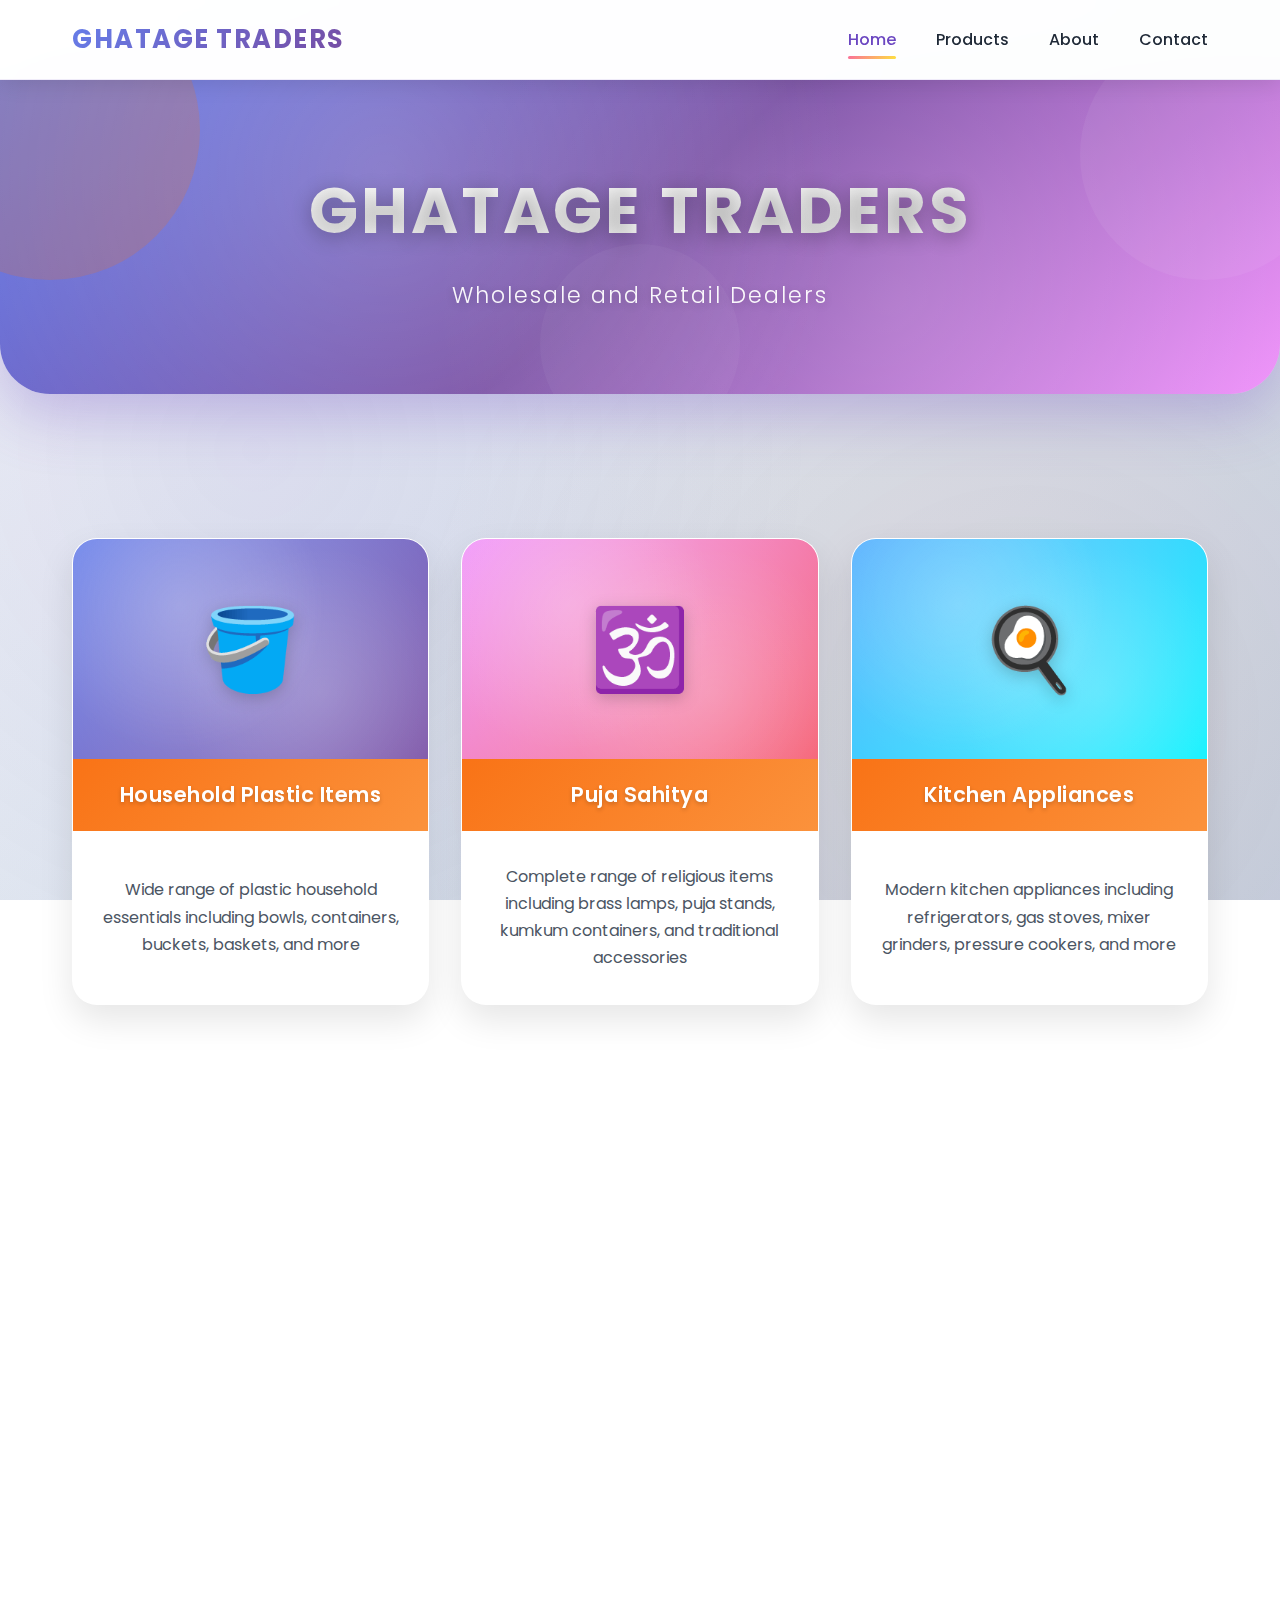
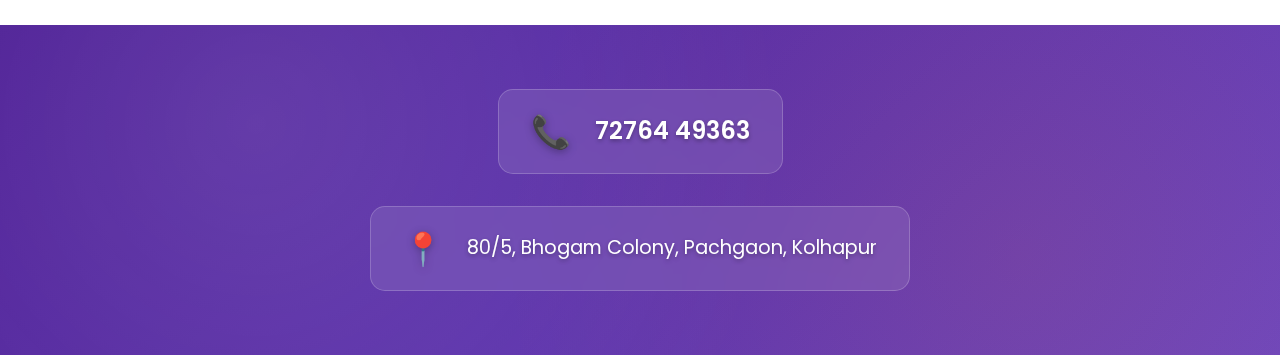
<file: index.html>
<!DOCTYPE html>
<html lang="en">
<head>
    <meta charset="UTF-8">
    <meta name="viewport" content="width=device-width, initial-scale=1.0">
    <title>Ghatage Traders - Wholesale and Retail Dealers</title>
    <link rel="stylesheet" href="styles.css">
    <link rel="preconnect" href="https://fonts.googleapis.com">
    <link rel="preconnect" href="https://fonts.gstatic.com" crossorigin>
    <link href="https://fonts.googleapis.com/css2?family=Poppins:wght@300;400;600;700&display=swap" rel="stylesheet">
</head>
<body>
    <!-- Navigation -->
    <nav class="navbar">
        <div class="nav-container">
            <a href="index.html" class="nav-logo">GHATAGE TRADERS</a>
            <ul class="nav-menu">
                <li><a href="index.html" class="nav-link active">Home</a></li>
                <li><a href="products.html" class="nav-link">Products</a></li>
                <li><a href="about.html" class="nav-link">About</a></li>
                <li><a href="contact.html" class="nav-link">Contact</a></li>
            </ul>
            <div class="hamburger">
                <span></span>
                <span></span>
                <span></span>
            </div>
        </div>
    </nav>

    <!-- Header Section -->
    <header class="header">
        <div class="header-content">
            <h1 class="business-name">GHATAGE TRADERS</h1>
            <p class="tagline">Wholesale and Retail Dealers</p>
        </div>
        <div class="decorative-shapes">
            <div class="shape shape-left"></div>
            <div class="shape shape-right"></div>
            <div class="shape shape-center"></div>
        </div>
    </header>

    <!-- Main Content -->
    <main class="main-content">
        <!-- Product Categories Section -->
        <section class="products-section">
            <div class="products-grid">
                <!-- Household Plastic Items -->
                <div class="product-card">
                    <div class="product-image">
                        <div class="product-icon plastic-icon">🪣</div>
                    </div>
                    <div class="product-label">
                        <h3>Household Plastic Items</h3>
                    </div>
                    <div class="product-description">
                        <p>Wide range of plastic household essentials including bowls, containers, buckets, baskets, and more</p>
                    </div>
                </div>

                <!-- Puja Sahitya -->
                <div class="product-card">
                    <div class="product-image">
                        <div class="product-icon puja-icon">🕉️</div>
                    </div>
                    <div class="product-label">
                        <h3>Puja Sahitya</h3>
                    </div>
                    <div class="product-description">
                        <p>Complete range of religious items including brass lamps, puja stands, kumkum containers, and traditional accessories</p>
                    </div>
                </div>

                <!-- Kitchen Appliances -->
                <div class="product-card">
                    <div class="product-image">
                        <div class="product-icon kitchen-icon">🍳</div>
                    </div>
                    <div class="product-label">
                        <h3>Kitchen Appliances</h3>
                    </div>
                    <div class="product-description">
                        <p>Modern kitchen appliances including refrigerators, gas stoves, mixer grinders, pressure cookers, and more</p>
                    </div>
                </div>

                <!-- Atta Chakki -->
                <div class="product-card">
                    <div class="product-image">
                        <div class="product-icon chakki-icon">🌾</div>
                    </div>
                    <div class="product-label">
                        <h3>Atta Chakki</h3>
                    </div>
                    <div class="product-description">
                        <p>Automatic flour mills for fresh, healthy atta grinding at home</p>
                    </div>
                </div>
            </div>
        </section>
    </main>

    <!-- Footer/Contact Section -->
    <footer class="footer">
        <div class="footer-content">
            <div class="contact-info">
                <div class="contact-item">
                    <span class="contact-icon">📞</span>
                    <a href="tel:7276449363" class="contact-link">72764 49363</a>
                </div>
                <div class="contact-item">
                    <span class="contact-icon">📍</span>
                    <address class="address">80/5, Bhogam Colony, Pachgaon, Kolhapur</address>
                </div>
            </div>
        </div>
    </footer>

    <script src="script.js"></script>
</body>
</html>
</file>
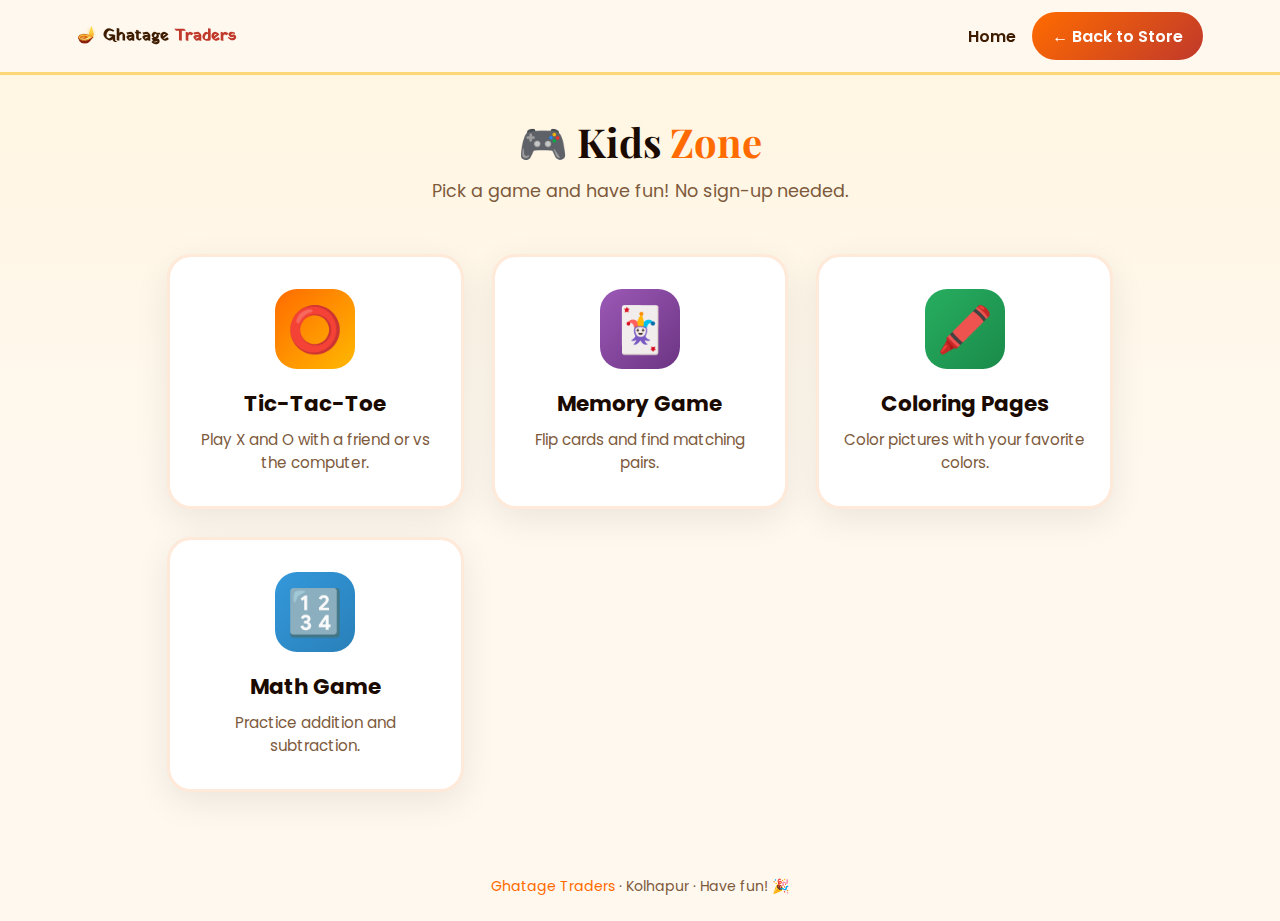
<file: kids-zone/index.html>
<!DOCTYPE html>
<html lang="en">
<head>
<meta charset="UTF-8">
<meta name="viewport" content="width=device-width, initial-scale=1.0">
<title>Kids Zone – Free Games for Kids | Ghatage Traders</title>
<meta name="description" content="Free fun games for kids: Tic-Tac-Toe, Memory Game, Coloring Pages, and Math Game. Play online, no sign-up needed.">
<link rel="preconnect" href="https://fonts.googleapis.com">
<link href="https://fonts.googleapis.com/css2?family=Yatra+One&family=Poppins:wght@400;600;700&family=Playfair+Display:wght@700&display=swap" rel="stylesheet">
<style>
  :root{--saffron:#FF6B00;--gold:#FFB800;--deep-red:#C0392B;--cream:#FFF8EE;--green:#27AE60;--dark:#1A0A00;--text:#3D1C00;}
  *{margin:0;padding:0;box-sizing:border-box;}
  html{scroll-behavior:smooth;}
  body{font-family:'Poppins',sans-serif;background:linear-gradient(180deg,#FFF5E0 0%,var(--cream) 50%);color:var(--text);min-height:100vh;}
  .kz-nav{background:rgba(255,248,238,0.98);backdrop-filter:blur(12px);border-bottom:3px solid rgba(255,184,0,0.5);padding:12px 6%;display:flex;align-items:center;justify-content:space-between;flex-wrap:wrap;gap:12px;}
  .kz-nav a{text-decoration:none;color:var(--text);font-weight:600;font-size:1rem;}
  .kz-logo{font-family:'Yatra One',cursive;font-size:1.5rem;color:var(--saffron);}
  .kz-logo strong{color:var(--deep-red);}
  .kz-back{display:inline-flex;align-items:center;gap:8px;padding:10px 20px;background:linear-gradient(135deg,var(--saffron),var(--deep-red));color:white!important;border-radius:28px;min-height:48px;font-size:1rem;}
  .kz-hero{text-align:center;padding:40px 6% 30px;}
  .kz-hero h1{font-family:'Playfair Display',serif;font-size:2.5rem;color:var(--dark);margin-bottom:10px;}
  .kz-hero h1 span{color:var(--saffron);}
  .kz-hero p{font-size:1.1rem;color:#7D5A3C;}
  .kz-grid{display:grid;grid-template-columns:repeat(auto-fit,minmax(260px,1fr));gap:28px;padding:20px 6% 60px;max-width:1100px;margin:0 auto;}
  .kz-card{background:white;border-radius:24px;padding:32px 24px;text-align:center;text-decoration:none;color:inherit;display:block;border:3px solid rgba(255,107,0,0.15);box-shadow:0 10px 35px rgba(0,0,0,0.08);transition:transform 0.3s,box-shadow 0.3s;min-height:220px;}
  .kz-card:hover{transform:translateY(-8px);box-shadow:0 18px 45px rgba(255,107,0,0.2);}
  .kz-card-icon{width:80px;height:80px;margin:0 auto 18px;border-radius:22px;display:flex;align-items:center;justify-content:center;font-size:2.8rem;}
  .kz-card:nth-child(1) .kz-card-icon{background:linear-gradient(135deg,#FF6B00,#FFB800);}
  .kz-card:nth-child(2) .kz-card-icon{background:linear-gradient(135deg,#9B59B6,#6C3483);}
  .kz-card:nth-child(3) .kz-card-icon{background:linear-gradient(135deg,#27AE60,#1A8A4A);}
  .kz-card:nth-child(4) .kz-card-icon{background:linear-gradient(135deg,#3498DB,#2980B9);}
  .kz-card h2{font-size:1.35rem;font-weight:700;color:var(--dark);margin-bottom:8px;}
  .kz-card p{font-size:0.95rem;color:#7D5A3C;}
  footer{text-align:center;padding:24px 6%;font-size:0.88rem;color:#7D5A3C;}
  footer a{color:var(--saffron);text-decoration:none;}
</style>
</head>
<body>
<nav class="kz-nav">
  <a class="kz-logo" href="index.html">🪔 Ghatage <strong>Traders</strong></a>
  <div style="display:flex;align-items:center;gap:16px;flex-wrap:wrap;">
    <a href="../index.html">Home</a>
    <a class="kz-back" href="../index.html">← Back to Store</a>
  </div>
</nav>

<div class="kz-hero">
  <h1>🎮 Kids <span>Zone</span></h1>
  <p>Pick a game and have fun! No sign-up needed.</p>
</div>

<div class="kz-grid">
  <a class="kz-card" href="tic-tac-toe.html">
    <div class="kz-card-icon">⭕</div>
    <h2>Tic-Tac-Toe</h2>
    <p>Play X and O with a friend or vs the computer.</p>
  </a>
  <a class="kz-card" href="memory-game.html">
    <div class="kz-card-icon">🃏</div>
    <h2>Memory Game</h2>
    <p>Flip cards and find matching pairs.</p>
  </a>
  <a class="kz-card" href="coloring-pages.html">
    <div class="kz-card-icon">🖍️</div>
    <h2>Coloring Pages</h2>
    <p>Color pictures with your favorite colors.</p>
  </a>
  <a class="kz-card" href="math-game.html">
    <div class="kz-card-icon">🔢</div>
    <h2>Math Game</h2>
    <p>Practice addition and subtraction.</p>
  </a>
</div>

<footer>
  <a href="../index.html">Ghatage Traders</a> · Kolhapur · Have fun! 🎉
</footer>
</body>
</html>
</file>
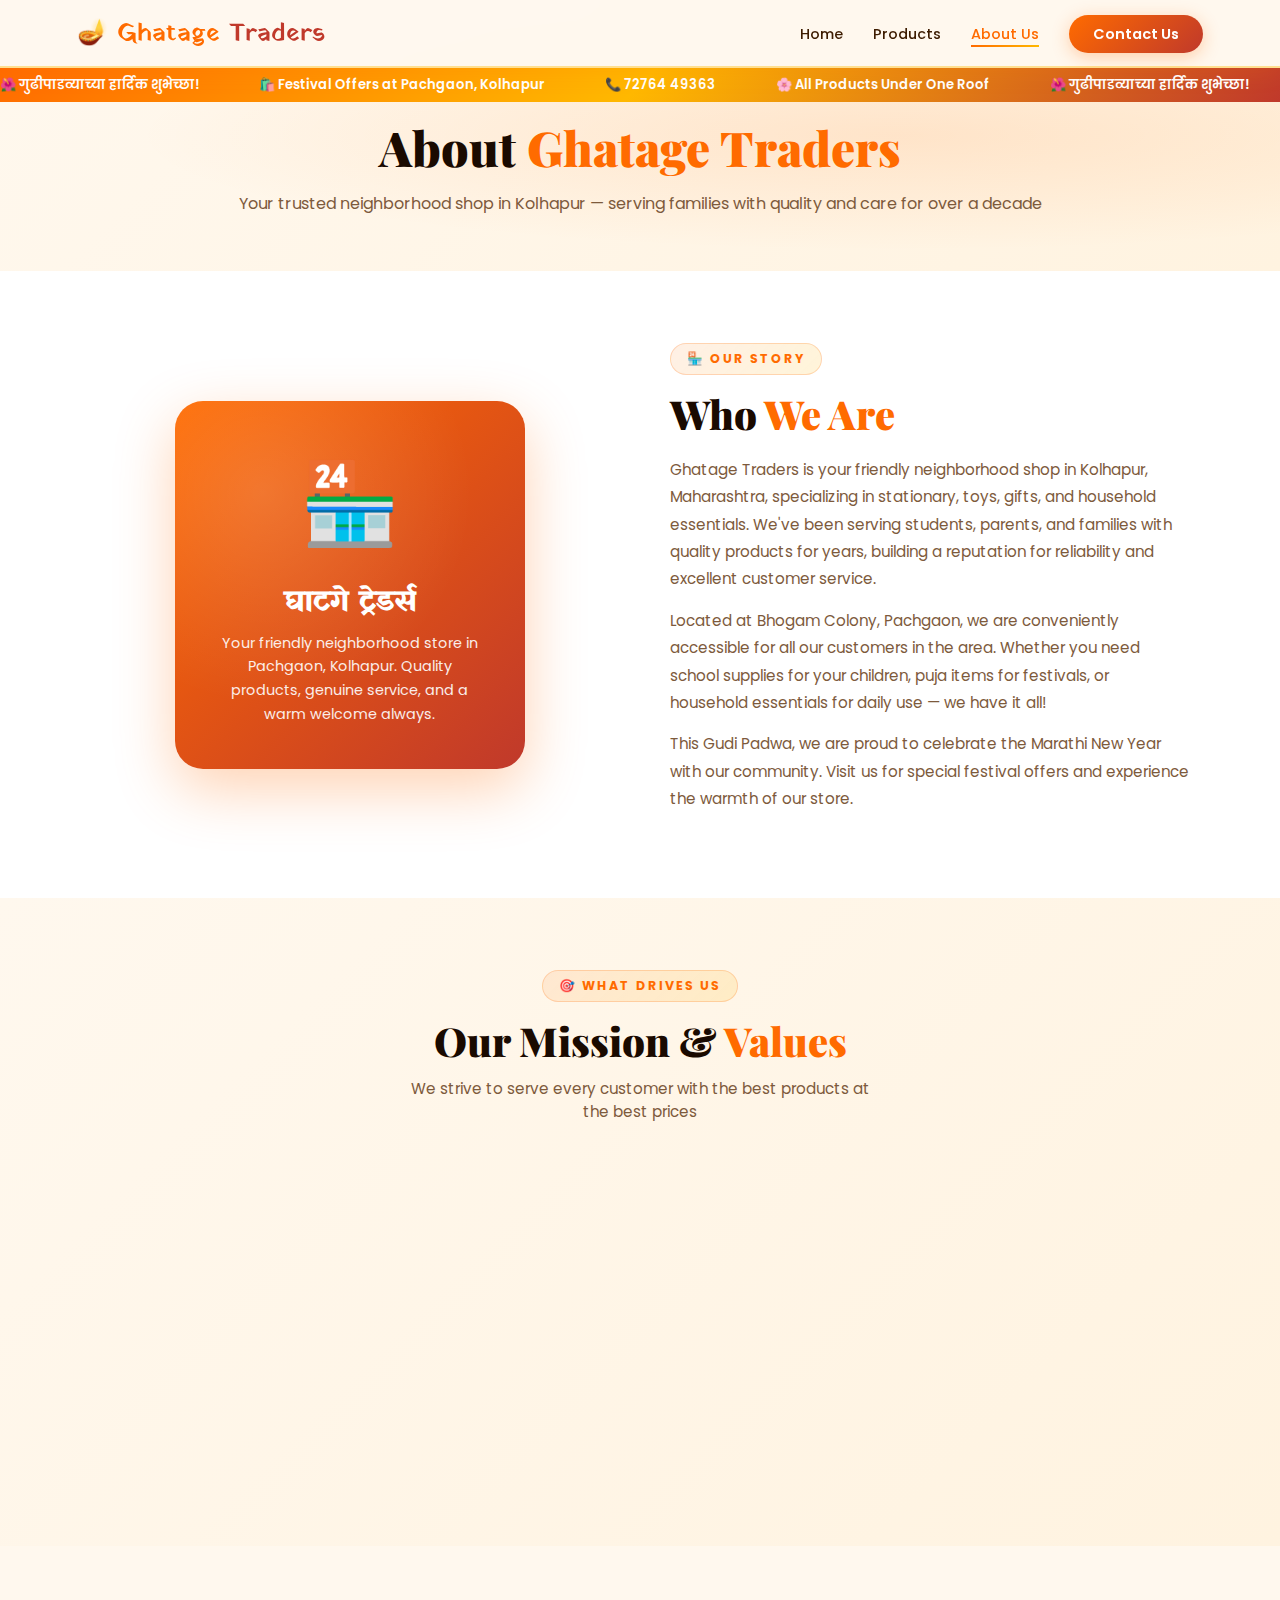
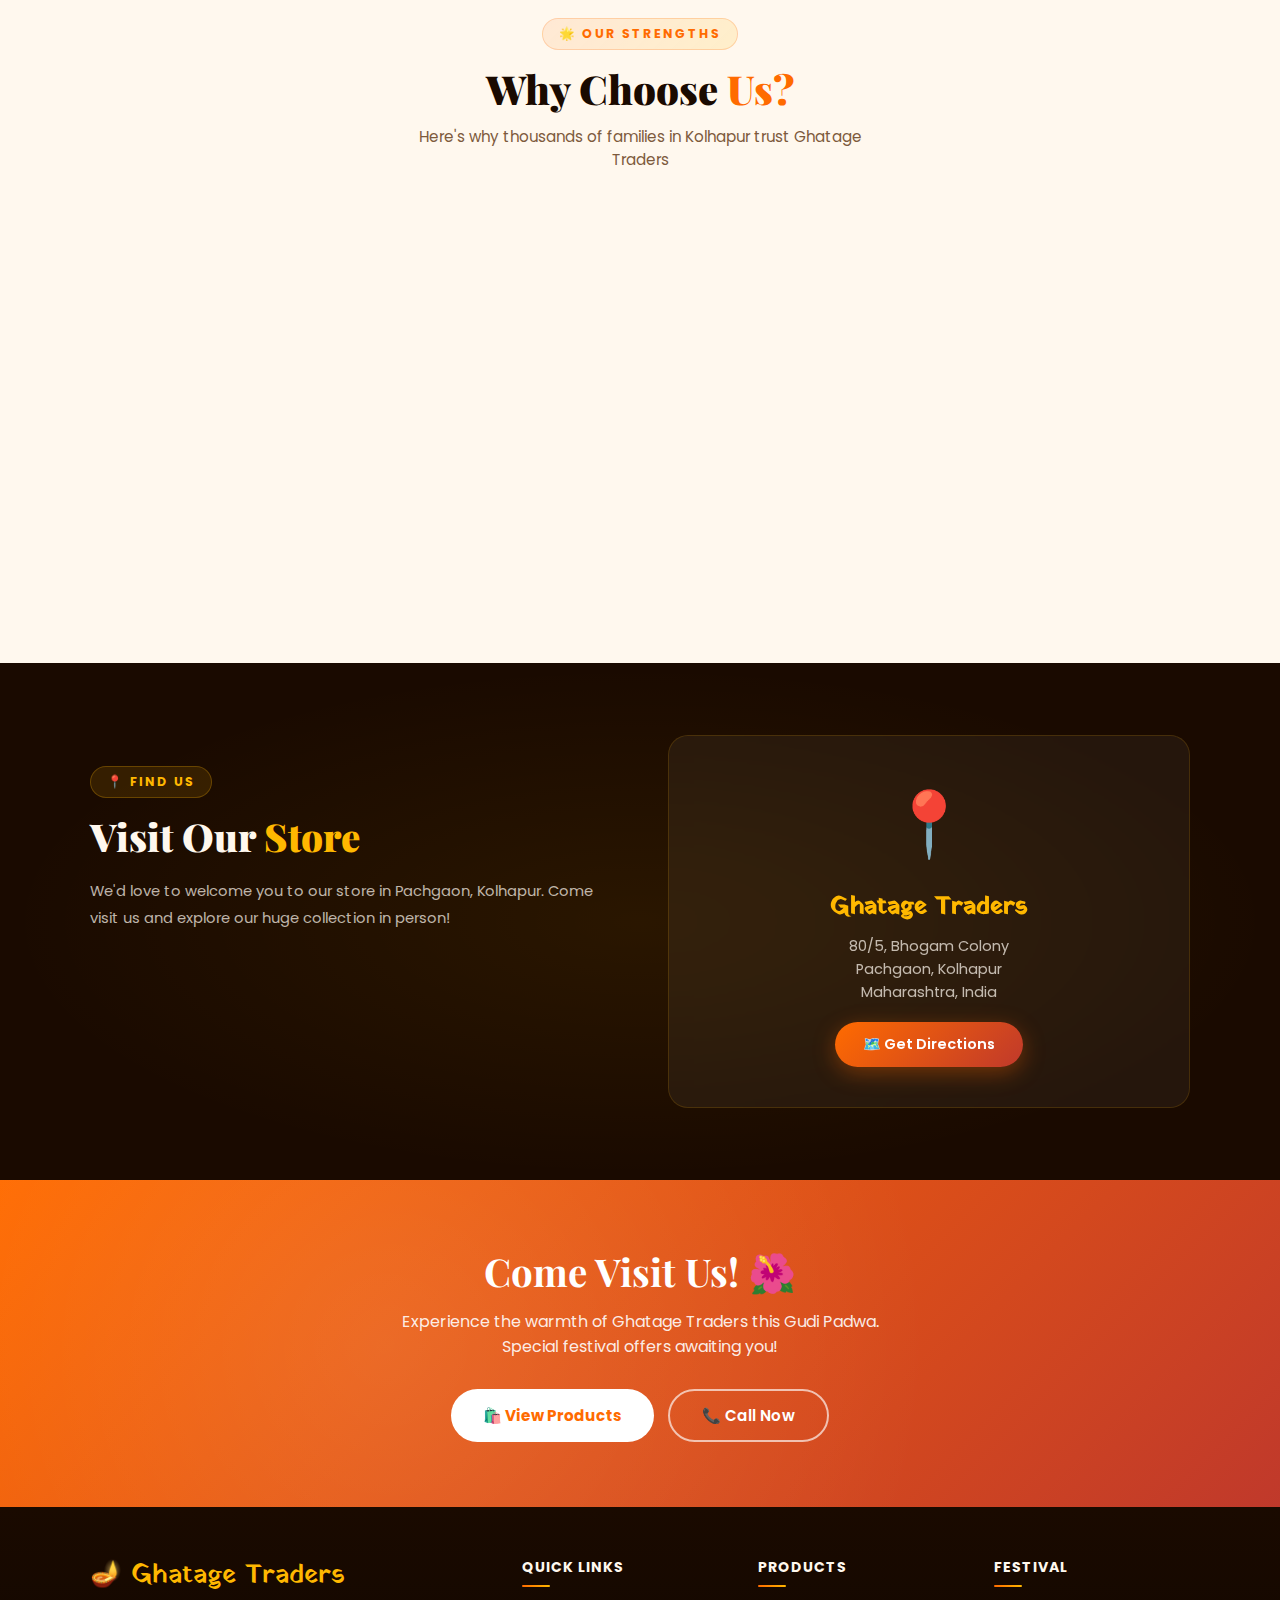
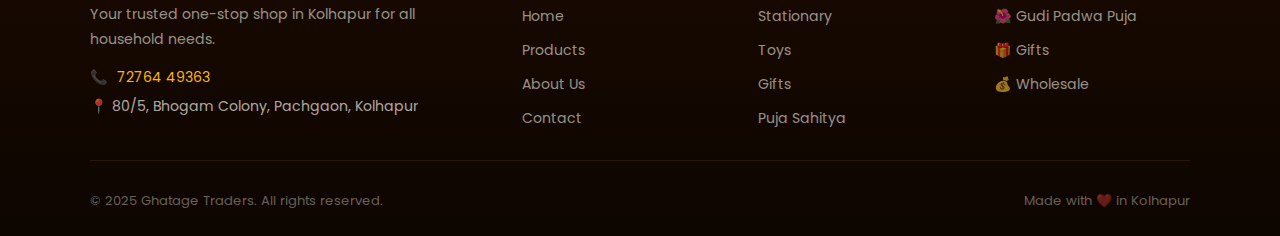
<file: about.html>
<!DOCTYPE html>
<html lang="en">
<head>
<meta charset="UTF-8">
<meta name="viewport" content="width=device-width, initial-scale=1.0">
<title>About Us – Ghatage Traders | Kolhapur</title>
<link rel="preconnect" href="https://fonts.googleapis.com">
<link href="https://fonts.googleapis.com/css2?family=Yatra+One&family=Poppins:wght@300;400;500;600;700&family=Playfair+Display:wght@700;900&display=swap" rel="stylesheet">
<style>
  :root{--saffron:#FF6B00;--gold:#FFB800;--deep-red:#C0392B;--cream:#FFF8EE;--green:#27AE60;--dark:#1A0A00;--text:#3D1C00;}
  *{margin:0;padding:0;box-sizing:border-box;} html{scroll-behavior:smooth;}
  body{font-family:'Poppins',sans-serif;background:var(--cream);color:var(--text);overflow-x:hidden;}
  nav{position:fixed;top:0;left:0;right:0;z-index:1000;background:rgba(255,248,238,0.96);backdrop-filter:blur(15px);border-bottom:2px solid rgba(255,184,0,0.4);padding:0 6%;display:flex;align-items:center;justify-content:space-between;height:68px;box-shadow:0 4px 25px rgba(255,107,0,0.12);}
  .nav-logo{font-family:'Yatra One',cursive;font-size:1.55rem;color:var(--saffron);text-decoration:none;display:flex;align-items:center;gap:9px;}
  .nav-logo strong{color:var(--deep-red);font-family:'Yatra One',cursive;font-weight:400;}
  .nav-links{display:flex;gap:30px;list-style:none;align-items:center;}
  .nav-links a{text-decoration:none;color:var(--text);font-weight:500;font-size:0.9rem;position:relative;padding-bottom:3px;transition:color 0.3s;}
  .nav-links a::after{content:'';position:absolute;bottom:0;left:0;right:0;height:2px;background:linear-gradient(90deg,var(--saffron),var(--gold));transform:scaleX(0);transform-origin:left;transition:transform 0.3s;}
  .nav-links a:hover,.nav-links a.active{color:var(--saffron);}
  .nav-links a:hover::after,.nav-links a.active::after{transform:scaleX(1);}
  .nav-cta{background:linear-gradient(135deg,var(--saffron),var(--deep-red))!important;color:white!important;padding:9px 24px!important;border-radius:28px;font-weight:600!important;box-shadow:0 4px 18px rgba(255,107,0,0.3);}
  .nav-cta::after{display:none!important;}
  .hamburger{display:none;flex-direction:column;gap:5px;cursor:pointer;padding:5px;}
  .hamburger span{width:24px;height:2px;background:var(--saffron);border-radius:2px;}
  @media(max-width:768px){.nav-links{display:none;position:fixed;top:68px;left:0;right:0;background:rgba(255,248,238,0.98);flex-direction:column;padding:25px;gap:20px;border-bottom:2px solid rgba(255,184,0,0.3);backdrop-filter:blur(15px);} .nav-links.open{display:flex;} .hamburger{display:flex;}}
  .festival-banner{position:fixed;top:68px;left:0;right:0;z-index:999;background:linear-gradient(135deg,var(--saffron),var(--gold) 50%,var(--deep-red));color:white;padding:7px 0;overflow:hidden;}
  .marquee-track{display:flex;gap:60px;white-space:nowrap;animation:scroll-marquee 22s linear infinite;}
  .marquee-track span{display:inline-flex;align-items:center;gap:10px;font-size:0.82rem;font-weight:600;}
  @keyframes scroll-marquee{0%{transform:translateX(0)}100%{transform:translateX(-50%)}}
  /* PAGE HERO */
  .page-hero{padding:115px 7% 55px;background:linear-gradient(135deg,var(--cream),#FFF3E0);text-align:center;position:relative;overflow:hidden;}
  .page-hero::before{content:'';position:absolute;inset:0;background:radial-gradient(ellipse at 70% 50%,rgba(255,107,0,0.12) 0%,transparent 60%);}
  .page-hero h1{font-family:'Playfair Display',serif;font-size:3rem;font-weight:900;color:var(--dark);position:relative;z-index:1;}
  .page-hero h1 em{font-style:normal;color:var(--saffron);}
  .page-hero p{color:#7D5A3C;font-size:1rem;margin-top:12px;position:relative;z-index:1;}
  /* STORY */
  .story-grid{display:grid;grid-template-columns:1fr 1fr;gap:60px;align-items:center;padding:72px 7%;background:white;}
  .story-visual{display:flex;align-items:center;justify-content:center;}
  .story-card{background:linear-gradient(135deg,var(--saffron),var(--deep-red));border-radius:28px;padding:42px;text-align:center;color:white;box-shadow:0 20px 60px rgba(255,107,0,0.3);position:relative;overflow:hidden;width:100%;max-width:350px;}
  .story-card::before{content:'';position:absolute;inset:0;background:radial-gradient(circle at 25% 25%,rgba(255,255,255,0.15) 0%,transparent 55%);}
  .story-card .big{font-size:5rem;display:block;margin-bottom:18px;position:relative;z-index:1;animation:bounce 2.5s ease-in-out infinite;}
  @keyframes bounce{0%,100%{transform:translateY(0)}50%{transform:translateY(-12px)}}
  .story-card h3{font-family:'Yatra One',cursive;font-size:1.8rem;position:relative;z-index:1;margin-bottom:8px;}
  .story-card p{opacity:0.9;font-size:0.9rem;line-height:1.65;position:relative;z-index:1;}
  .tag{display:inline-block;background:linear-gradient(135deg,rgba(255,107,0,0.1),rgba(255,184,0,0.15));color:var(--saffron);font-size:0.78rem;font-weight:700;letter-spacing:2px;text-transform:uppercase;padding:6px 16px;border-radius:20px;border:1px solid rgba(255,107,0,0.22);margin-bottom:12px;}
  .story-text h2{font-family:'Playfair Display',serif;font-size:2.5rem;font-weight:900;color:var(--dark);margin-bottom:16px;}
  .story-text h2 em{font-style:normal;color:var(--saffron);}
  .story-text p{color:#7D5A3C;font-size:0.95rem;line-height:1.8;margin-bottom:14px;}
  /* MISSION */
  .mission-sec{padding:72px 7%;background:linear-gradient(135deg,#FFF8EE,#FFF3E0);}
  .mission-grid{display:grid;grid-template-columns:repeat(3,1fr);gap:25px;margin-top:45px;}
  .mission-card{background:white;border-radius:20px;padding:32px 26px;text-align:center;box-shadow:0 6px 25px rgba(0,0,0,0.05);border:1.5px solid rgba(255,107,0,0.1);transition:all 0.4s;position:relative;overflow:hidden;}
  .mission-card::before{content:'';position:absolute;bottom:0;left:0;right:0;height:3px;background:linear-gradient(90deg,var(--saffron),var(--gold));}
  .mission-card:hover{transform:translateY(-8px);box-shadow:0 18px 45px rgba(255,107,0,0.18);}
  .mc-icon{width:70px;height:70px;background:linear-gradient(135deg,var(--saffron),var(--gold));border-radius:22px;display:flex;align-items:center;justify-content:center;font-size:2rem;margin:0 auto 18px;box-shadow:0 8px 22px rgba(255,107,0,0.3);}
  .mission-card h3{font-family:'Playfair Display',serif;font-size:1.25rem;font-weight:700;color:var(--dark);margin-bottom:10px;}
  .mission-card p{font-size:0.87rem;color:#7D5A3C;line-height:1.65;}
  /* WHY CHOOSE */
  .why-sec{padding:72px 7%;}
  .why-grid{display:grid;grid-template-columns:repeat(2,1fr);gap:20px;margin-top:45px;}
  .why-item{display:flex;align-items:flex-start;gap:16px;padding:22px;background:white;border-radius:16px;border:1.5px solid rgba(255,107,0,0.1);box-shadow:0 4px 18px rgba(0,0,0,0.04);transition:all 0.3s;}
  .why-item:hover{transform:translateX(6px);box-shadow:0 8px 28px rgba(255,107,0,0.13);}
  .wi-icon{width:50px;height:50px;background:linear-gradient(135deg,var(--saffron),var(--gold));border-radius:14px;display:flex;align-items:center;justify-content:center;font-size:1.3rem;flex-shrink:0;box-shadow:0 4px 14px rgba(255,107,0,0.28);}
  .wi-text h4{font-weight:700;color:var(--dark);margin-bottom:4px;font-size:0.92rem;}
  .wi-text p{font-size:0.82rem;color:#7D5A3C;line-height:1.55;}
  /* LOCATION */
  .location-sec{padding:72px 7%;background:var(--dark);position:relative;overflow:hidden;}
  .location-sec::before{content:'';position:absolute;inset:0;background:radial-gradient(ellipse at 50% 50%,rgba(255,184,0,0.07) 0%,transparent 70%);}
  .loc-grid{display:grid;grid-template-columns:1fr 1fr;gap:55px;align-items:center;position:relative;z-index:1;}
  .loc-text h2{font-family:'Playfair Display',serif;font-size:2.4rem;font-weight:900;color:var(--cream);margin-bottom:16px;}
  .loc-text h2 em{font-style:normal;color:var(--gold);}
  .loc-text p{color:rgba(255,248,238,0.72);font-size:0.92rem;line-height:1.8;margin-bottom:20px;}
  .loc-details{display:flex;flex-direction:column;gap:14px;}
  .loc-item{display:flex;align-items:center;gap:12px;font-size:0.92rem;color:rgba(255,248,238,0.8);}
  .loc-item a{color:var(--gold);text-decoration:none;}
  .loc-item a:hover{color:var(--saffron);}
  .loc-map{background:rgba(255,248,238,0.05);border:1px solid rgba(255,184,0,0.15);border-radius:20px;padding:40px;text-align:center;backdrop-filter:blur(10px);}
  .map-pin{font-size:4rem;display:block;margin-bottom:18px;animation:pulse-pin 2s ease-in-out infinite;}
  @keyframes pulse-pin{0%,100%{transform:scale(1)}50%{transform:scale(1.1) translateY(-6px)}}
  .loc-map h3{font-family:'Yatra One',cursive;font-size:1.5rem;color:var(--gold);margin-bottom:10px;}
  .loc-map p{color:rgba(255,248,238,0.72);font-size:0.9rem;line-height:1.6;}
  .dir-btn{display:inline-flex;align-items:center;gap:8px;background:linear-gradient(135deg,var(--saffron),var(--deep-red));color:white;padding:12px 28px;border-radius:28px;text-decoration:none;font-weight:600;font-size:0.9rem;margin-top:18px;box-shadow:0 6px 22px rgba(255,107,0,0.35);transition:all 0.3s;}
  .dir-btn:hover{transform:translateY(-2px);box-shadow:0 10px 32px rgba(255,107,0,0.45);}
  /* CTA */
  .cta-band{padding:65px 7%;text-align:center;background:linear-gradient(135deg,var(--saffron),var(--deep-red));position:relative;overflow:hidden;}
  .cta-band::before{content:'';position:absolute;inset:0;background:radial-gradient(circle at 30% 50%,rgba(255,255,255,0.1) 0%,transparent 60%);}
  .cta-band *{position:relative;z-index:1;}
  .cta-band h2{font-family:'Playfair Display',serif;font-size:2.4rem;color:white;margin-bottom:12px;}
  .cta-band p{color:rgba(255,255,255,0.9);font-size:1rem;margin-bottom:30px;max-width:500px;margin-left:auto;margin-right:auto;}
  /* FOOTER */
  footer{background:linear-gradient(180deg,#1A0A00,#0D0500);padding:50px 7% 25px;}
  .ft-grid{display:grid;grid-template-columns:2fr 1fr 1fr 1fr;gap:40px;margin-bottom:30px;padding-bottom:30px;border-bottom:1px solid rgba(255,184,0,0.1);}
  .ft-logo{font-family:'Yatra One',cursive;font-size:1.6rem;color:var(--gold);display:block;margin-bottom:8px;}
  .ft-desc{font-size:0.88rem;color:rgba(255,248,238,0.58);line-height:1.72;margin-bottom:16px;}
  .ft-ci{display:flex;align-items:center;gap:9px;font-size:0.88rem;color:rgba(255,248,238,0.68);margin-bottom:8px;}
  .ft-ci a{color:var(--gold);text-decoration:none;}
  .ft-col h4{font-weight:700;color:var(--cream);font-size:0.88rem;text-transform:uppercase;letter-spacing:1px;margin-bottom:16px;}
  .ft-col h4::after{content:'';display:block;height:2px;width:28px;background:linear-gradient(90deg,var(--saffron),var(--gold));margin-top:7px;border-radius:1px;}
  .ft-links{list-style:none;display:flex;flex-direction:column;gap:9px;}
  .ft-links a{text-decoration:none;color:rgba(255,248,238,0.58);font-size:0.88rem;transition:all 0.3s;}
  .ft-links a:hover{color:var(--gold);padding-left:4px;}
  .ft-bottom{display:flex;justify-content:space-between;align-items:center;flex-wrap:wrap;gap:12px;font-size:0.82rem;color:rgba(255,248,238,0.38);}
  .scroll-top{position:fixed;bottom:28px;right:28px;width:48px;height:48px;background:linear-gradient(135deg,var(--saffron),var(--deep-red));border:none;border-radius:50%;cursor:pointer;font-size:1.2rem;color:white;box-shadow:0 6px 25px rgba(255,107,0,0.42);transition:all 0.3s;display:flex;align-items:center;justify-content:center;opacity:0;pointer-events:none;z-index:999;}
  .scroll-top.show{opacity:1;pointer-events:auto;}
  @media(max-width:900px){.story-grid,.loc-grid{grid-template-columns:1fr;} .story-visual{margin-bottom:30px;} .mission-grid{grid-template-columns:1fr 1fr;} .why-grid{grid-template-columns:1fr;} .ft-grid{grid-template-columns:1fr 1fr;}}
  @media(max-width:600px){.mission-grid{grid-template-columns:1fr;} .ft-grid{grid-template-columns:1fr;} .page-hero h1{font-size:2.2rem;}}
</style>
</head>
<body>
<button class="scroll-top" id="stb">↑</button>
<nav>
  <a class="nav-logo" href="index.html">🪔 Ghatage <strong>Traders</strong></a>
  <div class="hamburger" onclick="document.getElementById('nl').classList.toggle('open')"><span></span><span></span><span></span></div>
  <ul class="nav-links" id="nl">
    <li><a href="index.html">Home</a></li>
    <li><a href="products.html">Products</a></li>
    <li><a href="about.html" class="active">About Us</a></li>
    <li><a href="contact.html" class="nav-cta">Contact Us</a></li>
  </ul>
</nav>
<div class="festival-banner">
  <div class="marquee-track">
    <span>🌺 गुढीपाडव्याच्या हार्दिक शुभेच्छा!</span><span>🛍️ Festival Offers at Pachgaon, Kolhapur</span><span>📞 72764 49363</span><span>🌸 All Products Under One Roof</span>
    <span>🌺 गुढीपाडव्याच्या हार्दिक शुभेच्छा!</span><span>🛍️ Festival Offers at Pachgaon, Kolhapur</span><span>📞 72764 49363</span><span>🌸 All Products Under One Roof</span>
  </div>
</div>
<div class="page-hero">
  <h1>About <em>Ghatage Traders</em></h1>
  <p>Your trusted neighborhood shop in Kolhapur — serving families with quality and care for over a decade</p>
</div>

<!-- STORY -->
<div class="story-grid">
  <div class="story-visual">
    <div class="story-card">
      <span class="big">🏪</span>
      <h3>घाटगे ट्रेडर्स</h3>
      <p>Your friendly neighborhood store in Pachgaon, Kolhapur. Quality products, genuine service, and a warm welcome always.</p>
    </div>
  </div>
  <div class="story-text">
    <div class="tag">🏪 Our Story</div>
    <h2>Who <em>We Are</em></h2>
    <p>Ghatage Traders is your friendly neighborhood shop in Kolhapur, Maharashtra, specializing in stationary, toys, gifts, and household essentials. We've been serving students, parents, and families with quality products for years, building a reputation for reliability and excellent customer service.</p>
    <p>Located at Bhogam Colony, Pachgaon, we are conveniently accessible for all our customers in the area. Whether you need school supplies for your children, puja items for festivals, or household essentials for daily use — we have it all!</p>
    <p>This Gudi Padwa, we are proud to celebrate the Marathi New Year with our community. Visit us for special festival offers and experience the warmth of our store.</p>
  </div>
</div>

<!-- MISSION -->
<div class="mission-sec">
  <div style="text-align:center;margin-bottom:45px;">
    <div class="tag">🎯 What Drives Us</div>
    <h2 style="font-family:'Playfair Display',serif;font-size:2.5rem;font-weight:900;color:var(--dark);margin-bottom:10px;">Our Mission & <em style="font-style:normal;color:var(--saffron)">Values</em></h2>
    <p style="color:#7D5A3C;font-size:0.95rem;max-width:480px;margin:0 auto;">We strive to serve every customer with the best products at the best prices</p>
  </div>
  <div class="mission-grid">
    <div class="mission-card">
      <div class="mc-icon">🎯</div>
      <h3>Our Mission</h3>
      <p>To provide high-quality stationary, toys, gifts, and household products at competitive prices, meeting the diverse needs of students, parents, and families with exceptional service.</p>
    </div>
    <div class="mission-card">
      <div class="mc-icon">👁️</div>
      <h3>Our Vision</h3>
      <p>To be the most trusted and loved shop in Kolhapur — a place where every customer leaves happy, with quality products that enhance their daily life and celebrations.</p>
    </div>
    <div class="mission-card">
      <div class="mc-icon">💎</div>
      <h3>Our Values</h3>
      <p>Honesty, quality, and community. We believe in building long-term relationships with our customers through genuine service and products that truly deliver value.</p>
    </div>
  </div>
</div>

<!-- WHY CHOOSE -->
<div class="why-sec">
  <div style="text-align:center;margin-bottom:45px;">
    <div class="tag">🌟 Our Strengths</div>
    <h2 style="font-family:'Playfair Display',serif;font-size:2.5rem;font-weight:900;color:var(--dark);margin-bottom:10px;">Why Choose <em style="font-style:normal;color:var(--saffron)">Us?</em></h2>
    <p style="color:#7D5A3C;font-size:0.95rem;max-width:480px;margin:0 auto;">Here's why thousands of families in Kolhapur trust Ghatage Traders</p>
  </div>
  <div class="why-grid">
    <div class="why-item"><div class="wi-icon">✅</div><div class="wi-text"><h4>Quality Products</h4><p>We source products from trusted manufacturers and brands, ensuring every item meets our quality standards.</p></div></div>
    <div class="why-item"><div class="wi-icon">💰</div><div class="wi-text"><h4>Competitive Prices</h4><p>Get the best wholesale and retail prices in Kolhapur. We believe quality should be affordable for everyone.</p></div></div>
    <div class="why-item"><div class="wi-icon">🏠</div><div class="wi-text"><h4>Everything Under One Roof</h4><p>From stationery to kitchen appliances — save time by finding all your needs in one convenient location.</p></div></div>
    <div class="why-item"><div class="wi-icon">🤝</div><div class="wi-text"><h4>Excellent Service</h4><p>Our friendly and knowledgeable staff are always ready to help you find exactly what you're looking for.</p></div></div>
    <div class="why-item"><div class="wi-icon">📍</div><div class="wi-text"><h4>Convenient Location</h4><p>Located in Bhogam Colony, Pachgaon — easily accessible for residents of Kolhapur and surrounding areas.</p></div></div>
    <div class="why-item"><div class="wi-icon">🎁</div><div class="wi-text"><h4>Festival Specials</h4><p>Special offers and exclusive collections for Gudi Padwa, Diwali, and all major festivals throughout the year.</p></div></div>
  </div>
</div>

<!-- LOCATION -->
<div class="location-sec">
  <div class="loc-grid">
    <div class="loc-text">
      <div class="tag" style="background:rgba(255,184,0,0.12);border-color:rgba(255,184,0,0.25);color:var(--gold)">📍 Find Us</div>
      <h2>Visit Our <em>Store</em></h2>
      <p>We'd love to welcome you to our store in Pachgaon, Kolhapur. Come visit us and explore our huge collection in person!</p>
      <div class="loc-details">
        <div class="loc-item">📍 80/5, Bhogam Colony, Pachgaon, Kolhapur, Maharashtra</div>
        <div class="loc-item">📞 <a href="tel:7276449363">72764 49363</a></div>
        <div class="loc-item">🌐 <a href="https://ghatagetraders.in">ghatagetraders.in</a></div>
        <div class="loc-item">⏰ Mon–Sun: 9:00 AM – 9:00 PM</div>
      </div>
    </div>
    <div class="loc-map">
      <span class="map-pin">📍</span>
      <h3>Ghatage Traders</h3>
      <p>80/5, Bhogam Colony<br>Pachgaon, Kolhapur<br>Maharashtra, India</p>
      <a href="https://maps.google.com/?q=Pachgaon,Kolhapur" target="_blank" class="dir-btn">🗺️ Get Directions</a>
    </div>
  </div>
</div>

<!-- CTA -->
<div class="cta-band">
  <h2>Come Visit Us! 🌺</h2>
  <p>Experience the warmth of Ghatage Traders this Gudi Padwa. Special festival offers awaiting you!</p>
  <div style="display:flex;gap:14px;justify-content:center;flex-wrap:wrap;">
    <a href="products.html" style="background:white;color:var(--saffron);padding:13px 32px;border-radius:32px;text-decoration:none;font-weight:700;font-size:0.95rem;display:inline-flex;align-items:center;gap:7px;">🛍️ View Products</a>
    <a href="tel:7276449363" style="background:transparent;color:white;padding:13px 32px;border-radius:32px;text-decoration:none;font-weight:600;font-size:0.95rem;border:2px solid rgba(255,255,255,0.65);display:inline-flex;align-items:center;gap:7px;">📞 Call Now</a>
  </div>
</div>

<footer>
  <div class="ft-grid">
    <div><span class="ft-logo">🪔 Ghatage Traders</span><p class="ft-desc">Your trusted one-stop shop in Kolhapur for all household needs.</p><div class="ft-ci">📞 <a href="tel:7276449363">72764 49363</a></div><div class="ft-ci">📍 80/5, Bhogam Colony, Pachgaon, Kolhapur</div></div>
    <div class="ft-col"><h4>Quick Links</h4><ul class="ft-links"><li><a href="index.html">Home</a></li><li><a href="products.html">Products</a></li><li><a href="about.html">About Us</a></li><li><a href="contact.html">Contact</a></li></ul></div>
    <div class="ft-col"><h4>Products</h4><ul class="ft-links"><li><a href="products.html#stationary">Stationary</a></li><li><a href="products.html#toys">Toys</a></li><li><a href="products.html#gifts">Gifts</a></li><li><a href="products.html#puja">Puja Sahitya</a></li></ul></div>
    <div class="ft-col"><h4>Festival</h4><ul class="ft-links"><li><a href="products.html#puja">🌺 Gudi Padwa Puja</a></li><li><a href="products.html#gifts">🎁 Gifts</a></li><li><a href="contact.html">💰 Wholesale</a></li></ul></div>
  </div>
  <div class="ft-bottom"><span>© 2025 Ghatage Traders. All rights reserved.</span><span>Made with ❤️ in Kolhapur</span></div>
</footer>
<script>
  window.addEventListener('scroll',()=>document.getElementById('stb').classList.toggle('show',scrollY>350));
  document.getElementById('stb').onclick=()=>window.scrollTo({top:0,behavior:'smooth'});
  const io=new IntersectionObserver(es=>{es.forEach(e=>{if(e.isIntersecting){e.target.style.opacity='1';e.target.style.transform='translateY(0)';}});},{threshold:0.08});
  document.querySelectorAll('.mission-card,.why-item,.loc-item').forEach((el,i)=>{el.style.opacity='0';el.style.transform='translateY(22px)';el.style.transition=`opacity 0.5s ease ${i*0.08}s,transform 0.5s ease ${i*0.08}s`;io.observe(el);});
</script>
</body>
</html>
</file>
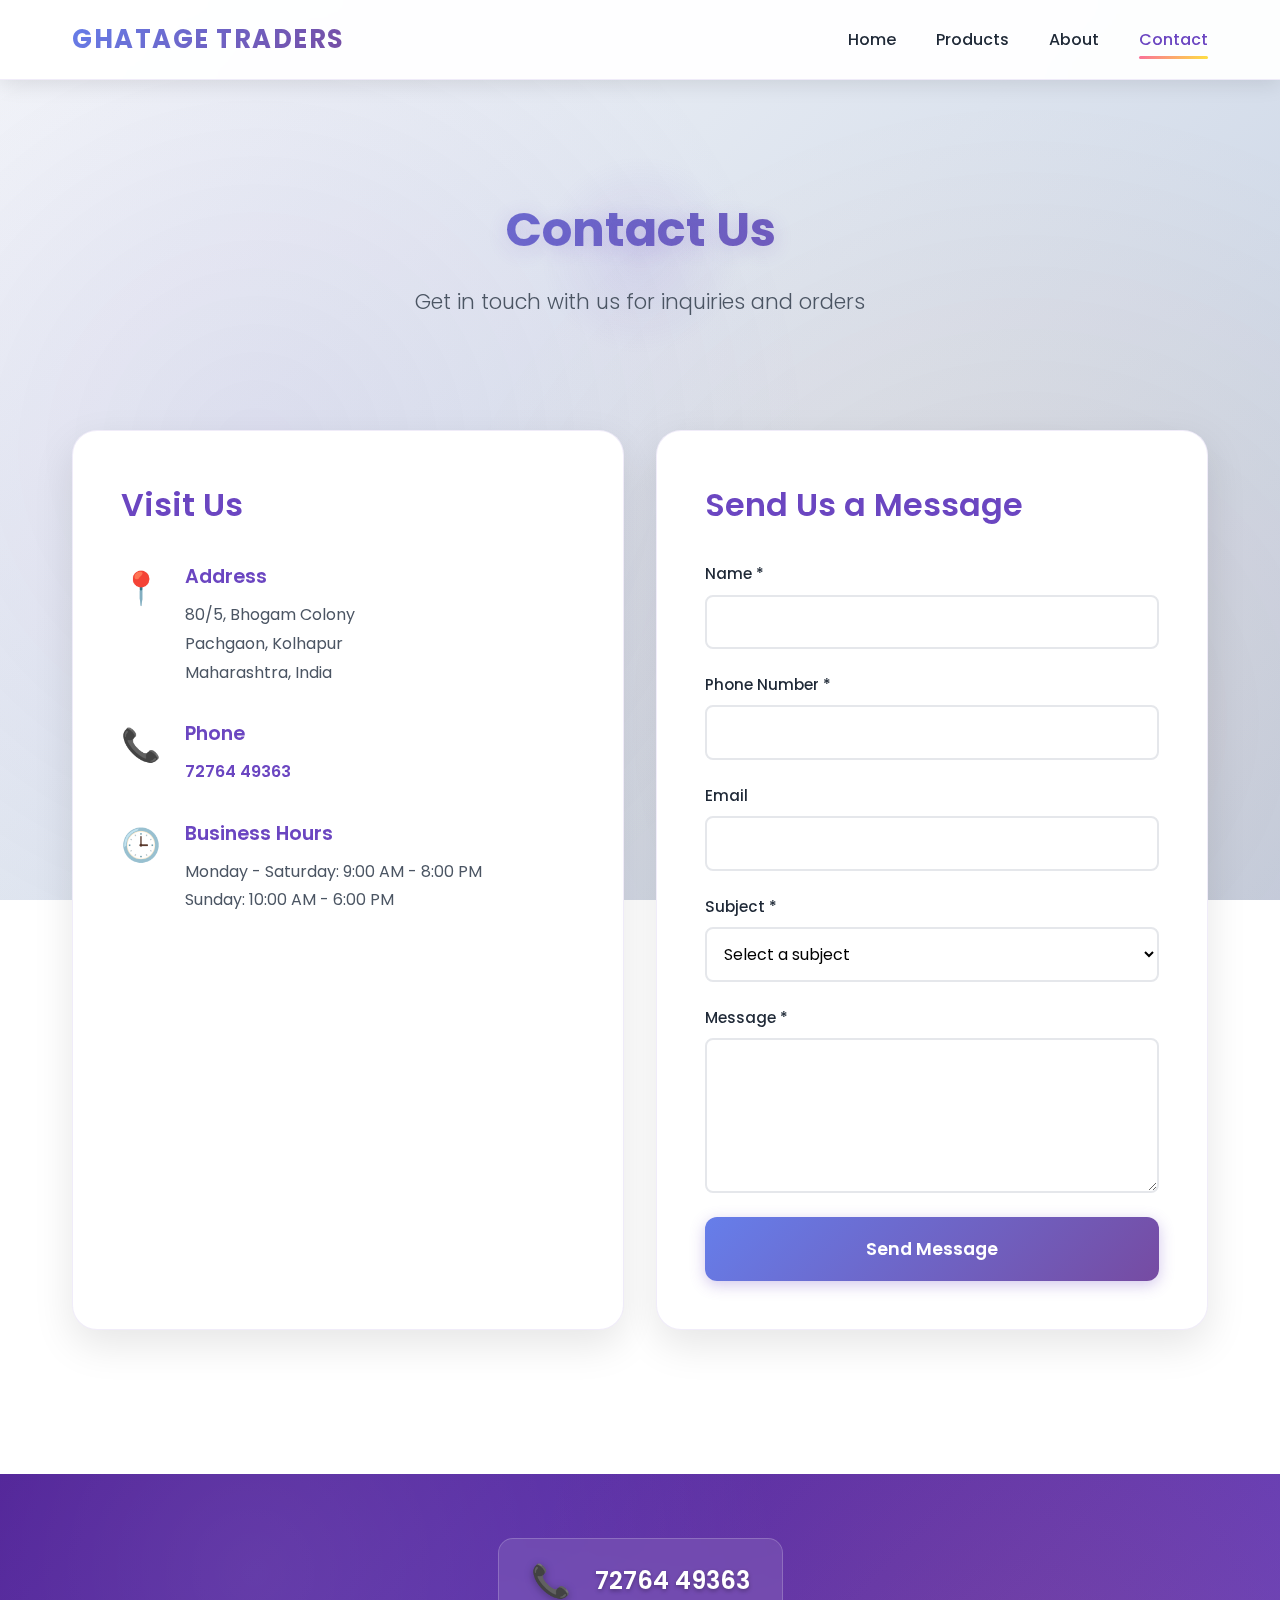
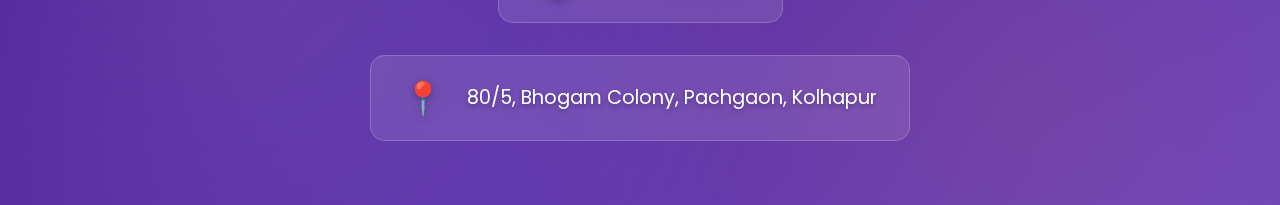
<file: contact.html>
<!DOCTYPE html>
<html lang="en">
<head>
    <meta charset="UTF-8">
    <meta name="viewport" content="width=device-width, initial-scale=1.0">
    <title>Contact Us - Ghatage Traders</title>
    <link rel="stylesheet" href="styles.css">
    <link rel="preconnect" href="https://fonts.googleapis.com">
    <link rel="preconnect" href="https://fonts.gstatic.com" crossorigin>
    <link href="https://fonts.googleapis.com/css2?family=Poppins:wght@300;400;600;700&display=swap" rel="stylesheet">
</head>
<body>
    <!-- Navigation -->
    <nav class="navbar">
        <div class="nav-container">
            <a href="index.html" class="nav-logo">GHATAGE TRADERS</a>
            <ul class="nav-menu">
                <li><a href="index.html" class="nav-link">Home</a></li>
                <li><a href="products.html" class="nav-link">Products</a></li>
                <li><a href="about.html" class="nav-link">About</a></li>
                <li><a href="contact.html" class="nav-link active">Contact</a></li>
            </ul>
            <div class="hamburger">
                <span></span>
                <span></span>
                <span></span>
            </div>
        </div>
    </nav>

    <!-- Main Content -->
    <main class="main-content">
        <section class="page-header">
            <h1 class="page-title">Contact Us</h1>
            <p class="page-subtitle">Get in touch with us for inquiries and orders</p>
        </section>

        <section class="contact-section">
            <div class="contact-grid">
                <!-- Contact Information -->
                <div class="contact-info-card">
                    <h2>Visit Us</h2>
                    <div class="info-item">
                        <div class="info-icon">📍</div>
                        <div class="info-content">
                            <h3>Address</h3>
                            <p>80/5, Bhogam Colony<br>Pachgaon, Kolhapur<br>Maharashtra, India</p>
                        </div>
                    </div>
                    <div class="info-item">
                        <div class="info-icon">📞</div>
                        <div class="info-content">
                            <h3>Phone</h3>
                            <p><a href="tel:7276449363" class="info-link">72764 49363</a></p>
                        </div>
                    </div>
                    <div class="info-item">
                        <div class="info-icon">🕒</div>
                        <div class="info-content">
                            <h3>Business Hours</h3>
                            <p>Monday - Saturday: 9:00 AM - 8:00 PM<br>Sunday: 10:00 AM - 6:00 PM</p>
                        </div>
                    </div>
                </div>

                <!-- Contact Form -->
                <div class="contact-form-card">
                    <h2>Send Us a Message</h2>
                    <form class="contact-form" id="contactForm">
                        <div class="form-group">
                            <label for="name">Name *</label>
                            <input type="text" id="name" name="name" required>
                        </div>
                        <div class="form-group">
                            <label for="phone">Phone Number *</label>
                            <input type="tel" id="phone" name="phone" required>
                        </div>
                        <div class="form-group">
                            <label for="email">Email</label>
                            <input type="email" id="email" name="email">
                        </div>
                        <div class="form-group">
                            <label for="subject">Subject *</label>
                            <select id="subject" name="subject" required>
                                <option value="">Select a subject</option>
                                <option value="wholesale">Wholesale Inquiry</option>
                                <option value="retail">Retail Purchase</option>
                                <option value="product">Product Information</option>
                                <option value="other">Other</option>
                            </select>
                        </div>
                        <div class="form-group">
                            <label for="message">Message *</label>
                            <textarea id="message" name="message" rows="5" required></textarea>
                        </div>
                        <button type="submit" class="submit-btn"><span>Send Message</span></button>
                    </form>
                </div>
            </div>
        </section>
    </main>

    <!-- Footer -->
    <footer class="footer">
        <div class="footer-content">
            <div class="contact-info">
                <div class="contact-item">
                    <span class="contact-icon">📞</span>
                    <a href="tel:7276449363" class="contact-link">72764 49363</a>
                </div>
                <div class="contact-item">
                    <span class="contact-icon">📍</span>
                    <address class="address">80/5, Bhogam Colony, Pachgaon, Kolhapur</address>
                </div>
            </div>
        </div>
    </footer>

    <script src="script.js"></script>
</body>
</html>
</file>
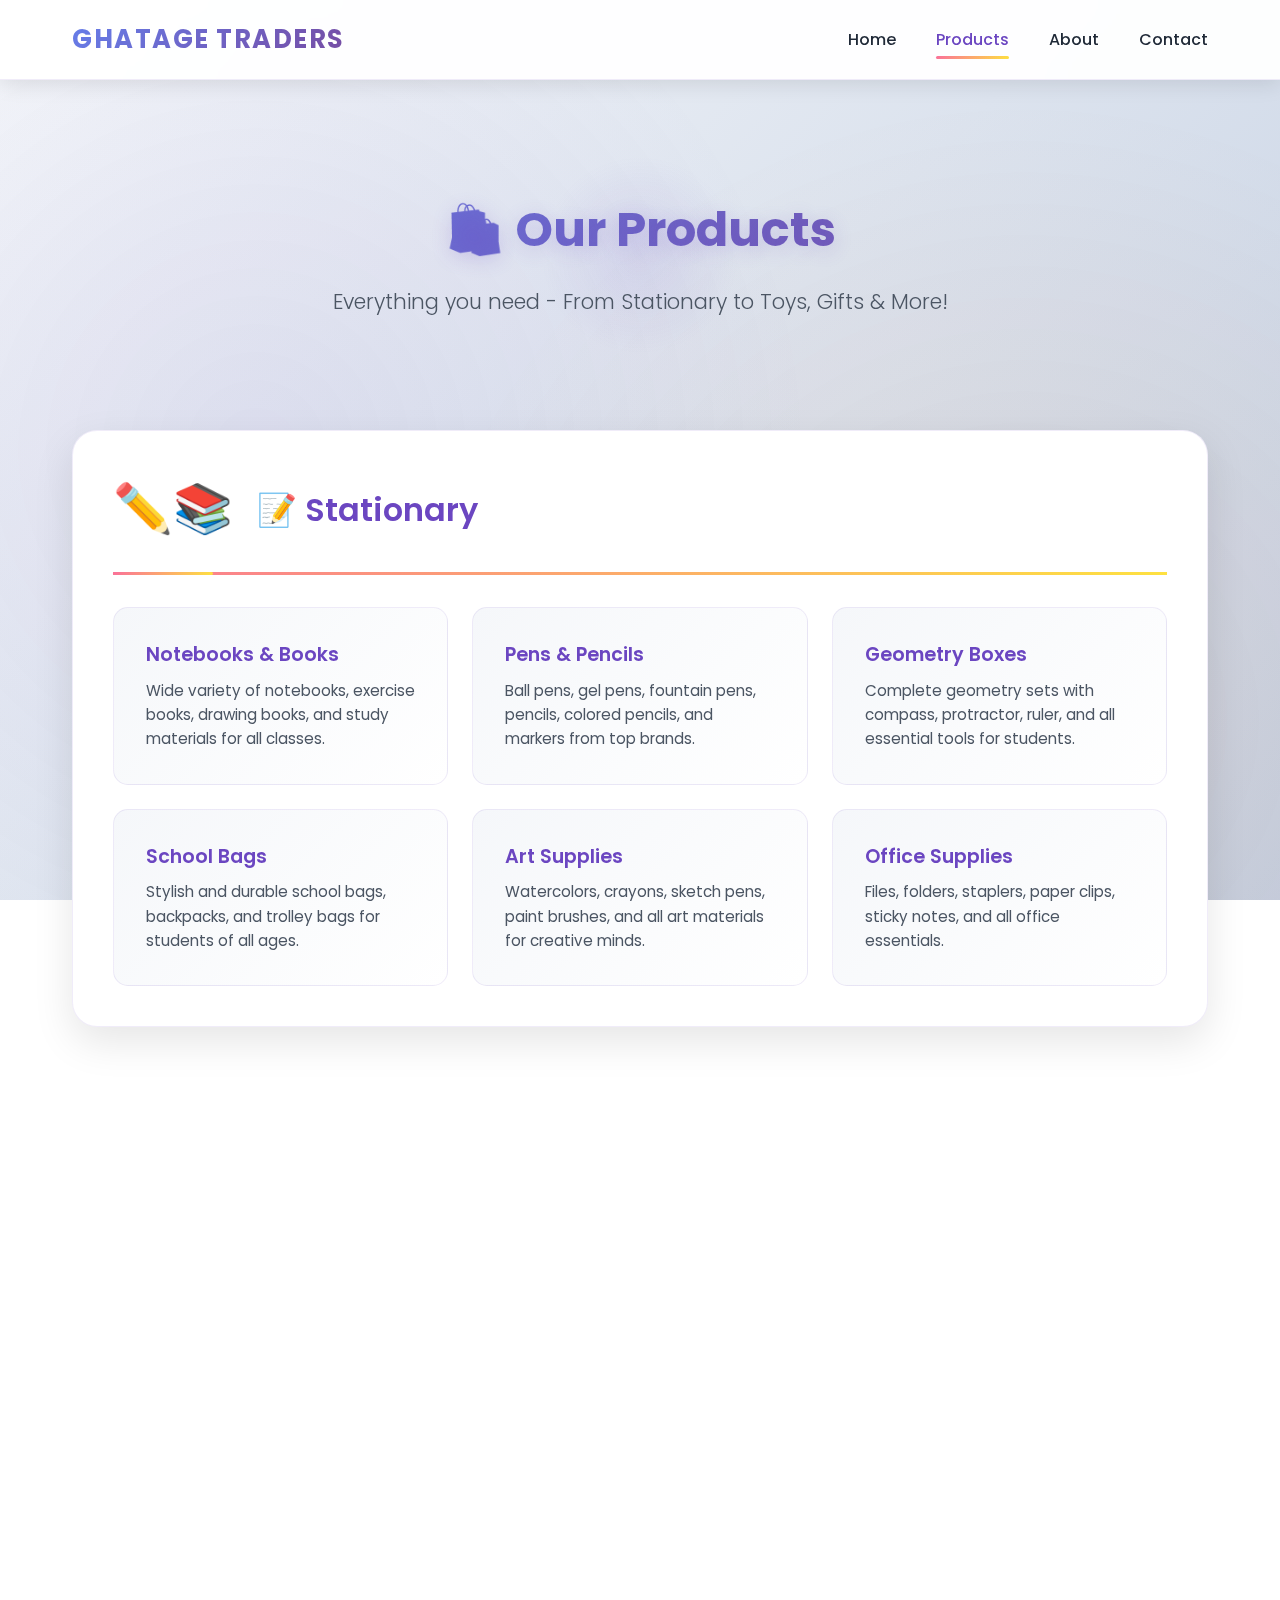
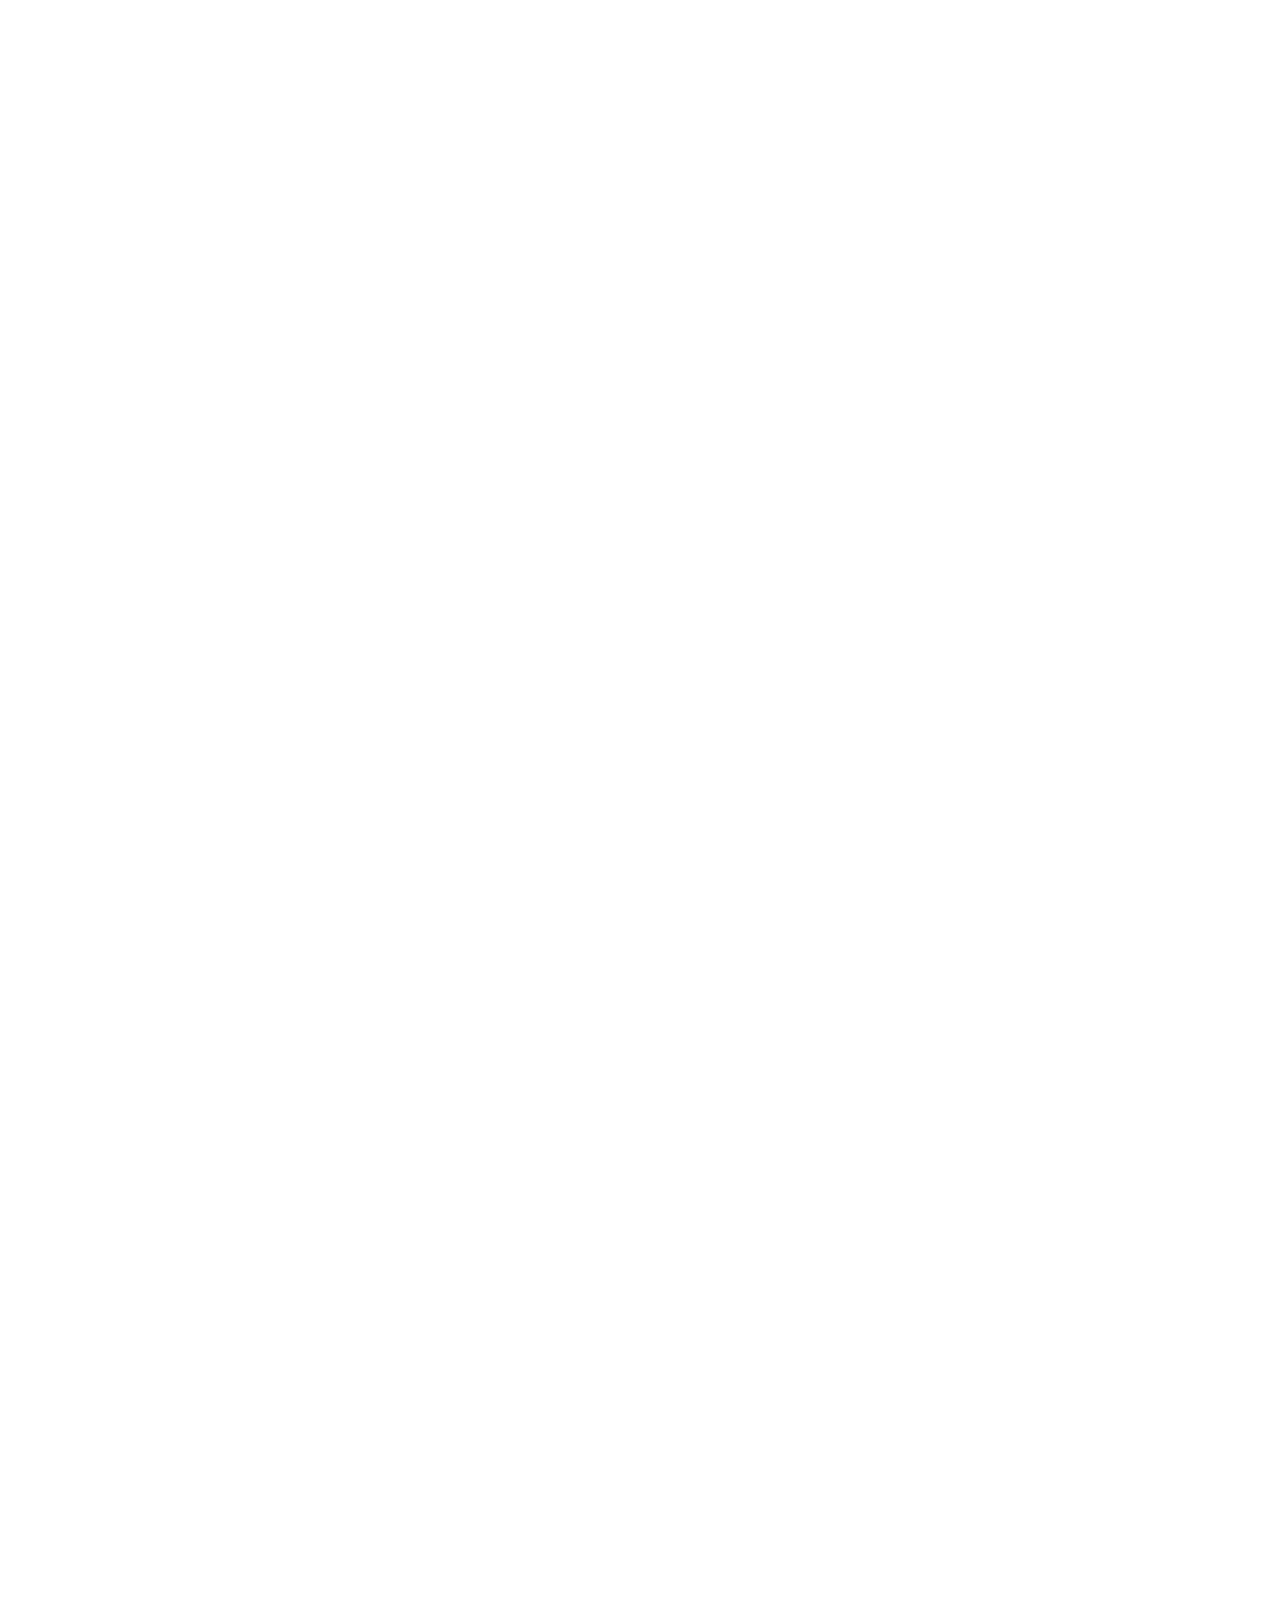
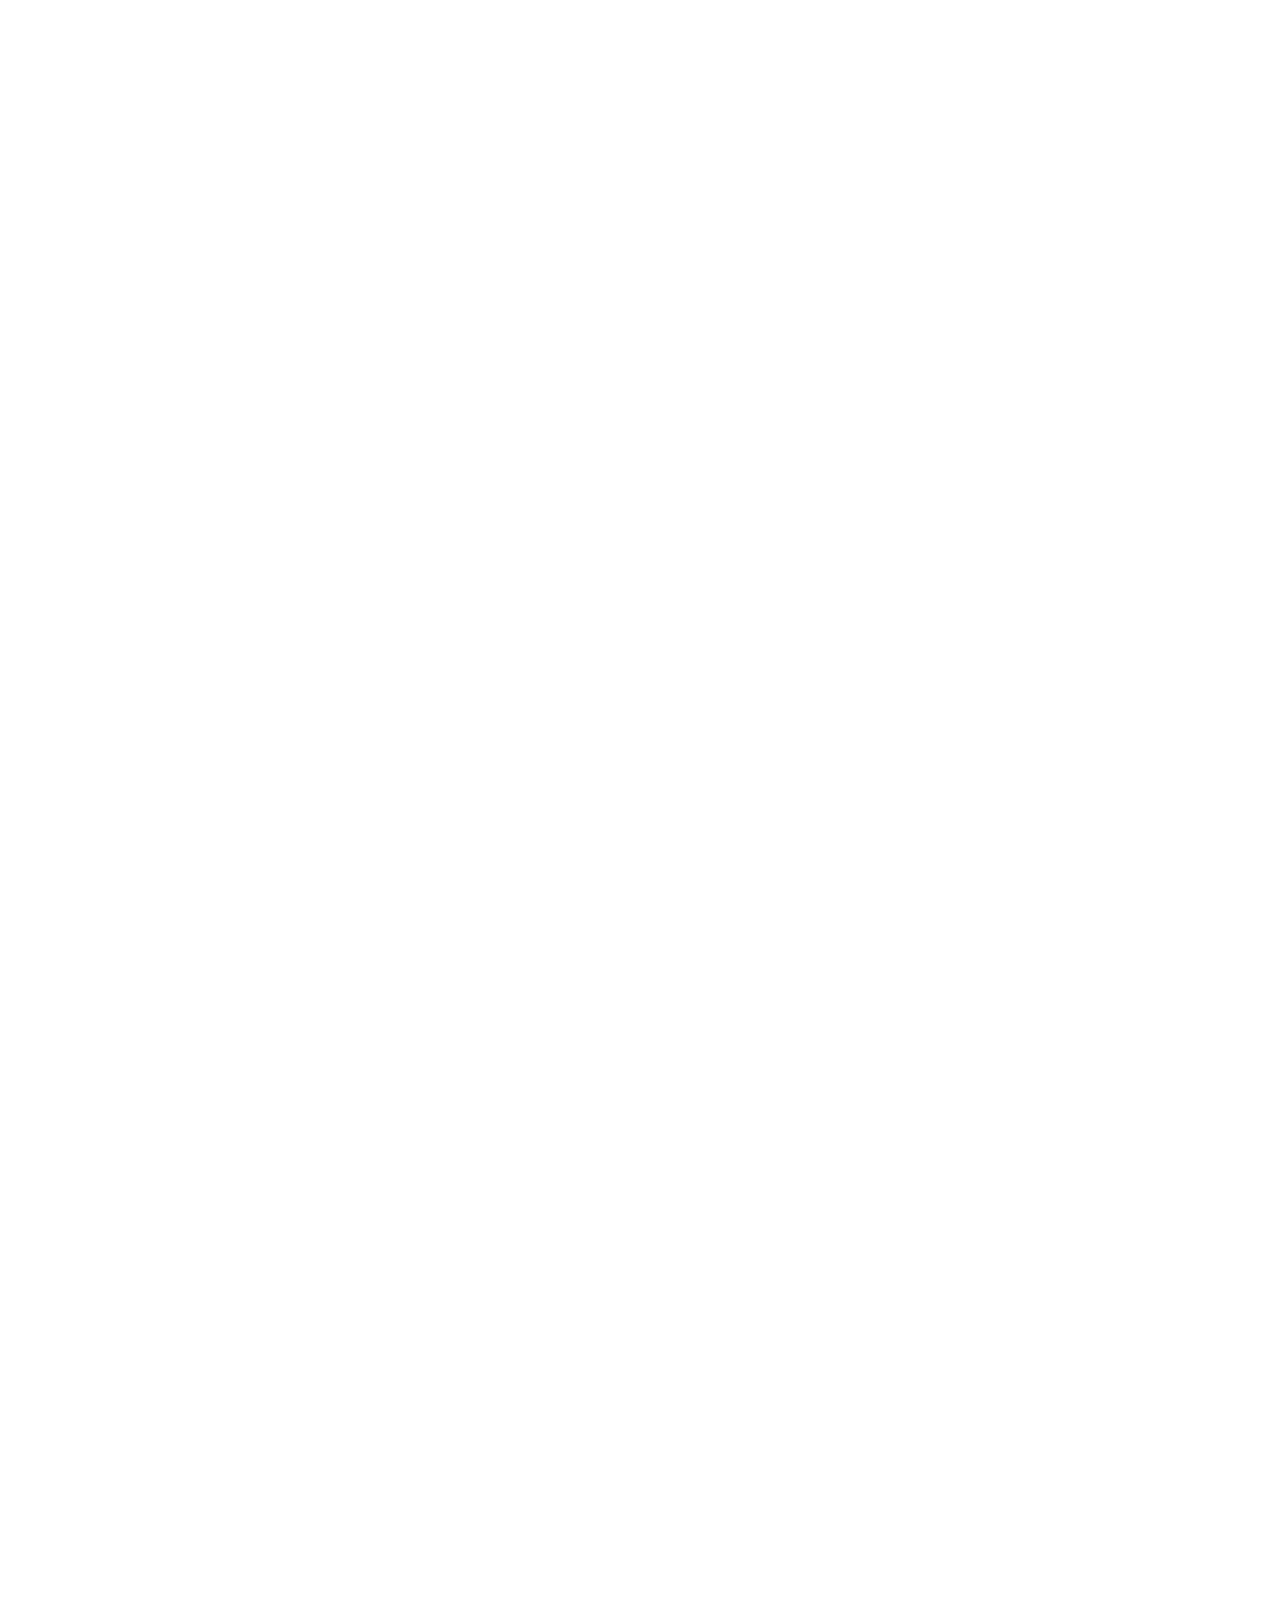
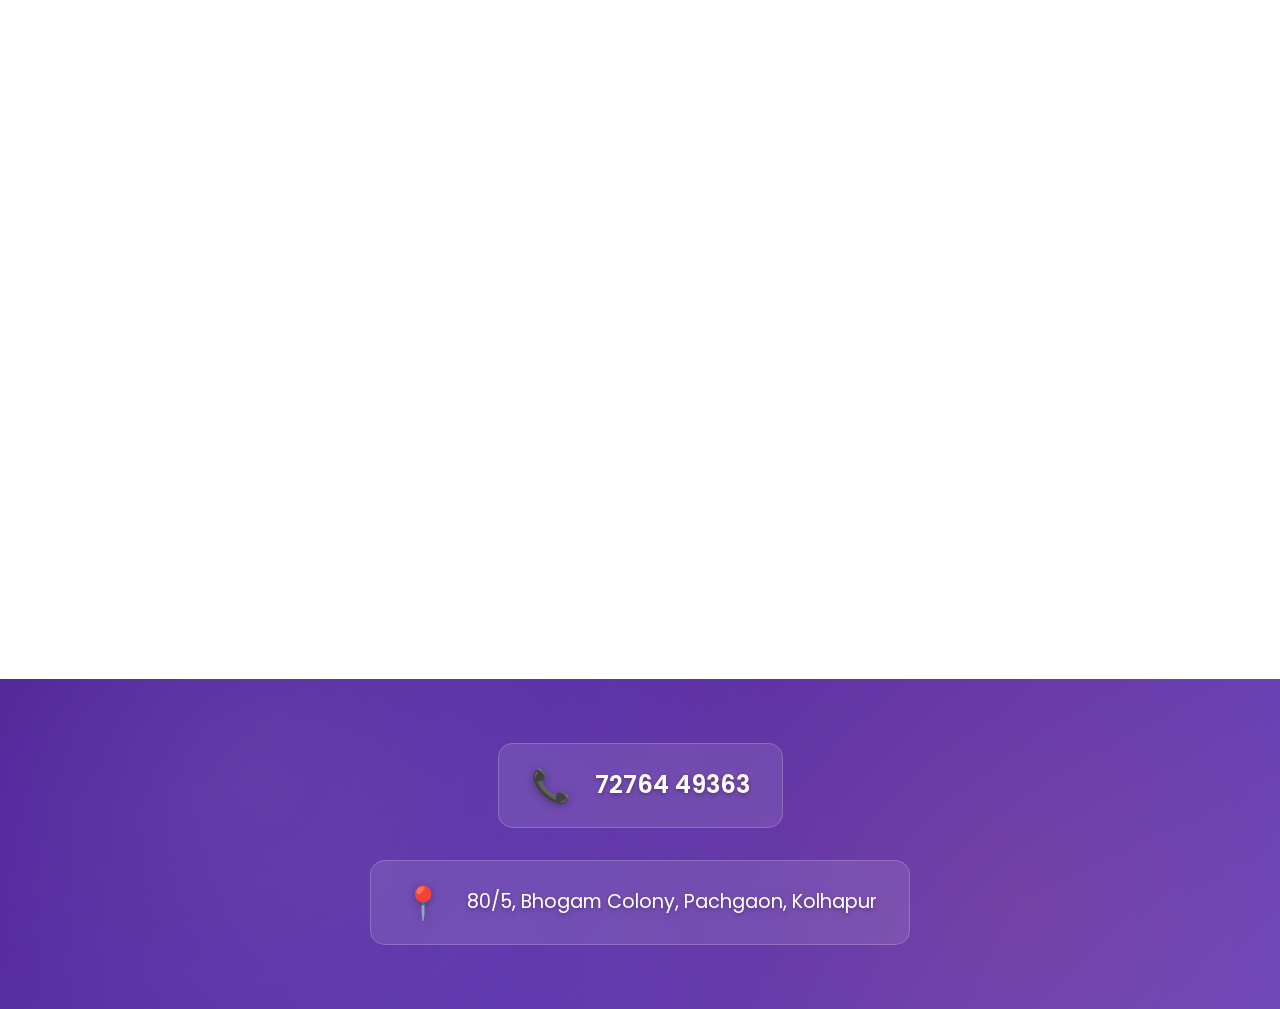
<file: products.html>
<!DOCTYPE html>
<html lang="en">
<head>
    <meta charset="UTF-8">
    <meta name="viewport" content="width=device-width, initial-scale=1.0">
    <title>Products - Ghatage Traders | Stationary, Toys, Gifts & More</title>
    <link rel="stylesheet" href="styles.css">
    <link rel="preconnect" href="https://fonts.googleapis.com">
    <link rel="preconnect" href="https://fonts.gstatic.com" crossorigin>
    <link href="https://fonts.googleapis.com/css2?family=Poppins:wght@300;400;600;700&display=swap" rel="stylesheet">
</head>
<body>
    <!-- Navigation -->
    <nav class="navbar">
        <div class="nav-container">
            <a href="index.html" class="nav-logo">GHATAGE TRADERS</a>
            <ul class="nav-menu">
                <li><a href="index.html" class="nav-link">Home</a></li>
                <li><a href="products.html" class="nav-link active">Products</a></li>
                <li><a href="about.html" class="nav-link">About</a></li>
                <li><a href="contact.html" class="nav-link">Contact</a></li>
            </ul>
            <div class="hamburger">
                <span></span>
                <span></span>
                <span></span>
            </div>
        </div>
    </nav>

    <!-- Main Content -->
    <main class="main-content">
        <section class="page-header">
            <h1 class="page-title">🛍️ Our Products</h1>
            <p class="page-subtitle">Everything you need - From Stationary to Toys, Gifts & More!</p>
        </section>

        <!-- Product Categories -->
        <section class="products-section">
            <!-- Stationary -->
            <div class="product-category" id="stationary">
                <div class="category-header">
                    <div class="category-icon">✏️📚</div>
                    <h2>📝 Stationary</h2>
                </div>
                <div class="category-content">
                    <div class="product-list">
                        <div class="product-item">
                            <h3>Notebooks & Books</h3>
                            <p>Wide variety of notebooks, exercise books, drawing books, and study materials for all classes.</p>
                        </div>
                        <div class="product-item">
                            <h3>Pens & Pencils</h3>
                            <p>Ball pens, gel pens, fountain pens, pencils, colored pencils, and markers from top brands.</p>
                        </div>
                        <div class="product-item">
                            <h3>Geometry Boxes</h3>
                            <p>Complete geometry sets with compass, protractor, ruler, and all essential tools for students.</p>
                        </div>
                        <div class="product-item">
                            <h3>School Bags</h3>
                            <p>Stylish and durable school bags, backpacks, and trolley bags for students of all ages.</p>
                        </div>
                        <div class="product-item">
                            <h3>Art Supplies</h3>
                            <p>Watercolors, crayons, sketch pens, paint brushes, and all art materials for creative minds.</p>
                        </div>
                        <div class="product-item">
                            <h3>Office Supplies</h3>
                            <p>Files, folders, staplers, paper clips, sticky notes, and all office essentials.</p>
                        </div>
                    </div>
                </div>
            </div>

            <!-- Toys & Games -->
            <div class="product-category" id="toys">
                <div class="category-header">
                    <div class="category-icon">🧸🎮</div>
                    <h2>🧸 Toys & Games</h2>
                </div>
                <div class="category-content">
                    <div class="product-list">
                        <div class="product-item">
                            <h3>Action Figures & Dolls</h3>
                            <p>Popular action figures, superhero toys, Barbie dolls, and character toys for kids.</p>
                        </div>
                        <div class="product-item">
                            <h3>Board Games</h3>
                            <p>Chess, Ludo, Snakes & Ladders, Monopoly, and educational board games for family fun.</p>
                        </div>
                        <div class="product-item">
                            <h3>Puzzles & Building Blocks</h3>
                            <p>Jigsaw puzzles, LEGO-style building blocks, and construction toys for creative play.</p>
                        </div>
                        <div class="product-item">
                            <h3>Educational Toys</h3>
                            <p>STEM toys, science kits, learning games, and educational toys for smart kids.</p>
                        </div>
                        <div class="product-item">
                            <h3>Outdoor Toys</h3>
                            <p>Bicycles, scooters, balls, skipping ropes, and outdoor play equipment.</p>
                        </div>
                        <div class="product-item">
                            <h3>Soft Toys</h3>
                            <p>Cuddly teddy bears, plush toys, and soft toys perfect for gifts and comfort.</p>
                        </div>
                    </div>
                </div>
            </div>

            <!-- Gifts -->
            <div class="product-category" id="gifts">
                <div class="category-header">
                    <div class="category-icon">🎁🎈</div>
                    <h2>🎁 Gifts</h2>
                </div>
                <div class="category-content">
                    <div class="product-list">
                        <div class="product-item">
                            <h3>Birthday Gifts</h3>
                            <p>Perfect birthday gift sets, party supplies, balloons, and celebration items.</p>
                        </div>
                        <div class="product-item">
                            <h3>Festival Gifts</h3>
                            <p>Special gifts for Diwali, Christmas, New Year, and other festivals.</p>
                        </div>
                        <div class="product-item">
                            <h3>Gift Sets</h3>
                            <p>Curated gift sets, hampers, and combo packs for all occasions.</p>
                        </div>
                        <div class="product-item">
                            <h3>Decorative Items</h3>
                            <p>Home decor items, photo frames, showpieces, and decorative accessories.</p>
                        </div>
                        <div class="product-item">
                            <h3>Personalized Gifts</h3>
                            <p>Customized gifts, name plates, and personalized items for special moments.</p>
                        </div>
                    </div>
                </div>
            </div>

            <!-- Household Plastic Items -->
            <div class="product-category" id="household">
            <div class="product-category">
                    <div class="category-header">
                    <div class="category-icon">🪣</div>
                    <h2>🏠 Household Plastic Items</h2>
                </div>
                <div class="category-content">
                    <div class="product-list">
                        <div class="product-item">
                            <h3>Plastic Bowls & Containers</h3>
                            <p>Various sizes and colors of plastic bowls, containers, and storage boxes for kitchen and household use.</p>
                        </div>
                        <div class="product-item">
                            <h3>Water Bottles</h3>
                            <p>Durable plastic water bottles in multiple colors and sizes, perfect for daily use.</p>
                        </div>
                        <div class="product-item">
                            <h3>Buckets & Mugs</h3>
                            <p>Heavy-duty plastic buckets and mugs in various capacities for household and commercial use.</p>
                        </div>
                        <div class="product-item">
                            <h3>Baskets & Storage</h3>
                            <p>Colorful plastic baskets and storage solutions for organizing your home.</p>
                        </div>
                        <div class="product-item">
                            <h3>Plates & Trays</h3>
                            <p>Dinner plates, serving trays, and tiffin boxes in various designs and sizes.</p>
                        </div>
                        <div class="product-item">
                            <h3>Kitchen Accessories</h3>
                            <p>Dustpans, brushes, stools, and other essential plastic kitchen accessories.</p>
                        </div>
                    </div>
                </div>
            </div>

            <!-- Puja Sahitya -->
            <div class="product-category" id="puja">
                <div class="category-header">
                    <img src="images/puja-sahitya.jpg" alt="Puja Sahitya" class="category-icon-img" onerror="this.style.display='none'; this.nextElementSibling.style.display='block';">
                    <div class="category-icon" style="display:none;">🕉️</div>
                    <h2>🕉️ Puja Sahitya</h2>
                </div>
                <div class="category-content">
                    <div class="product-list">
                        <div class="product-item">
                            <h3>Brass Lamps (Diyas)</h3>
                            <p>Traditional brass oil lamps with single and multiple wicks for religious ceremonies.</p>
                        </div>
                        <div class="product-item">
                            <h3>Puja Stands & Altars</h3>
                            <p>Ornate wooden and metal stands with intricate designs for home temples and puja rooms.</p>
                        </div>
                        <div class="product-item">
                            <h3>Kumkum & Haldi Containers</h3>
                            <p>Silver and brass containers for storing kumkum, haldi, and other puja materials.</p>
                        </div>
                        <div class="product-item">
                            <h3>Brass Bowls & Cups</h3>
                            <p>Traditional brass bowls and cups used in religious rituals and ceremonies.</p>
                        </div>
                        <div class="product-item">
                            <h3>Puja Accessories</h3>
                            <p>Complete range of puja accessories including bells, incense holders, and ritual items.</p>
                        </div>
                    </div>
                </div>
            </div>

            <!-- Kitchen Appliances -->
            <div class="product-category" id="kitchen">
                <div class="category-header">
                    <div class="category-icon">🍳</div>
                    <h2>🍳 Kitchen Appliances</h2>
                </div>
                <div class="category-content">
                    <div class="product-list">
                        <div class="product-item">
                            <h3>Gas Stoves</h3>
                            <p>Modern gas stoves with 2, 3, and 4 burners, featuring safety features and elegant designs.</p>
                        </div>
                        <div class="product-item">
                            <h3>Mixer Grinders</h3>
                            <p>Powerful mixer grinders for grinding, blending, and mixing ingredients efficiently.</p>
                        </div>
                        <div class="product-item">
                            <h3>Pressure Cookers</h3>
                            <p>Stainless steel pressure cookers in various sizes for fast and efficient cooking.</p>
                        </div>
                        <div class="product-item">
                            <h3>Small Appliances</h3>
                            <p>Electric kettles, toasters, food processors, rice cookers, and other modern kitchen gadgets.</p>
                        </div>
                        <div class="product-item">
                            <h3>Cooking Utensils</h3>
                            <p>Complete range of cooking utensils including spoons, spatulas, and kitchen tool sets.</p>
                        </div>
                    </div>
                </div>
            </div>

            <!-- Atta Chakki -->
            <div class="product-category" id="chakki">
                <div class="category-header">
                    <div class="category-icon">🌾</div>
                    <h2>🌾 Atta Chakki (Flour Mills)</h2>
                </div>
                <div class="category-content">
                    <div class="product-list">
                        <div class="product-item">
                            <h3>Automatic Atta Chakki</h3>
                            <p>Fully automatic flour mills with digital display and modern features for grinding fresh atta at home.</p>
                        </div>
                        <div class="product-item">
                            <h3>Compact Models</h3>
                            <p>Space-saving compact models perfect for small kitchens and apartments.</p>
                        </div>
                        <div class="product-item">
                            <h3>Commercial Models</h3>
                            <p>Heavy-duty models designed for commercial use and high-volume grinding.</p>
                        </div>
                    </div>
                </div>
            </div>
        </section>
    </main>

    <!-- Footer -->
    <footer class="footer">
        <div class="footer-content">
            <div class="contact-info">
                <div class="contact-item">
                    <span class="contact-icon">📞</span>
                    <a href="tel:7276449363" class="contact-link">72764 49363</a>
                </div>
                <div class="contact-item">
                    <span class="contact-icon">📍</span>
                    <address class="address">80/5, Bhogam Colony, Pachgaon, Kolhapur</address>
                </div>
            </div>
        </div>
    </footer>

    <script src="script.js"></script>
</body>
</html>
</file>
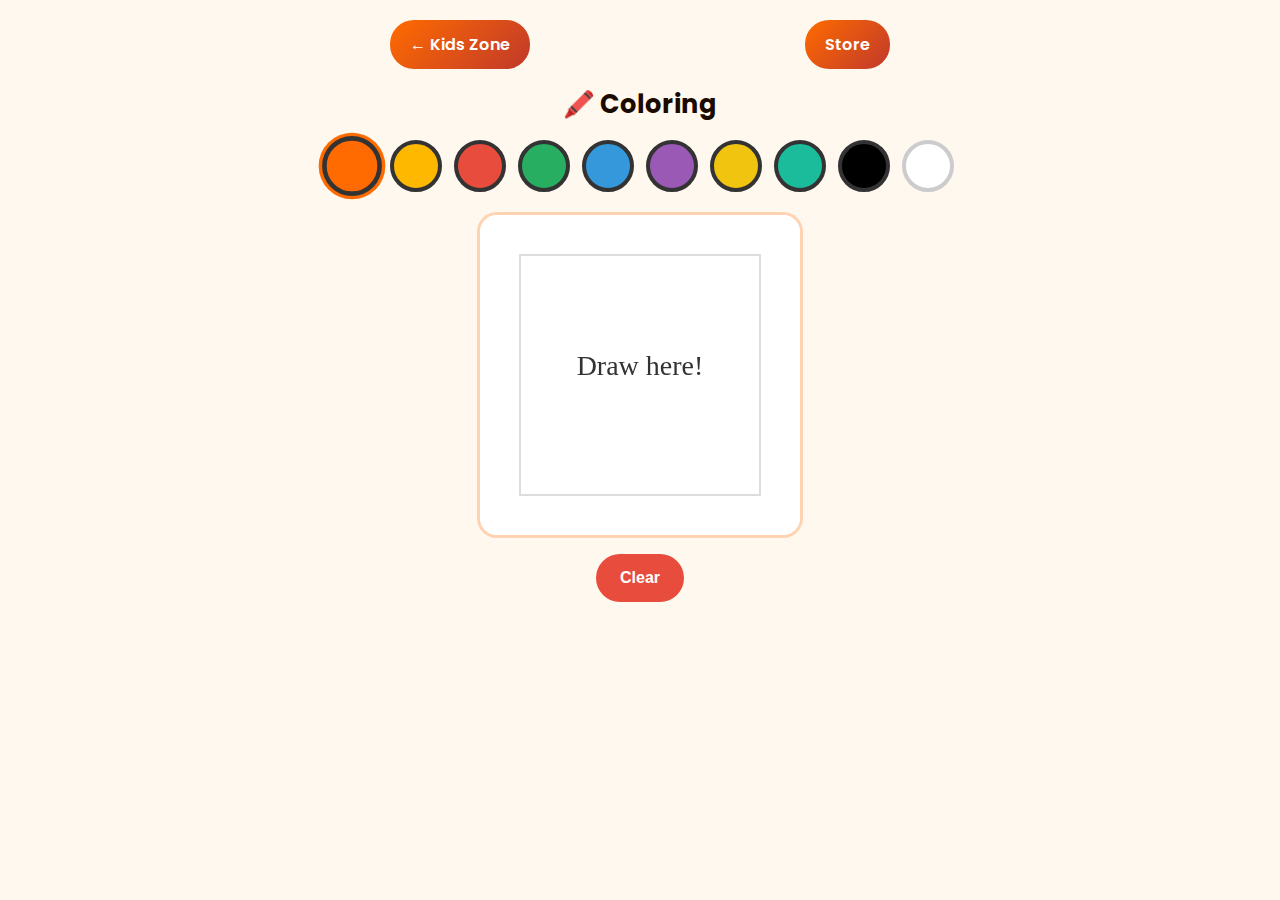
<file: kids-zone/coloring-pages.html>
<!DOCTYPE html>
<html lang="en">
<head>
<meta charset="UTF-8">
<meta name="viewport" content="width=device-width, initial-scale=1.0">
<title>Free Coloring Pages for Kids | Kids Zone</title>
<meta name="description" content="Color pictures online. Pick colors and fill shapes. Free coloring for kids.">
<link rel="preconnect" href="https://fonts.googleapis.com">
<link href="https://fonts.googleapis.com/css2?family=Poppins:wght@400;600;700&display=swap" rel="stylesheet">
<style>
  :root{--saffron:#FF6B00;--cream:#FFF8EE;--dark:#1A0A00;}
  *{margin:0;padding:0;box-sizing:border-box;}
  body{font-family:'Poppins',sans-serif;background:var(--cream);min-height:100vh;display:flex;flex-direction:column;align-items:center;padding:20px;}
  .kz-nav{width:100%;max-width:500px;display:flex;justify-content:space-between;align-items:center;margin-bottom:16px;}
  .kz-nav a{text-decoration:none;padding:12px 20px;background:linear-gradient(135deg,var(--saffron),#C0392B);color:white;border-radius:24px;font-weight:600;min-height:48px;display:inline-flex;align-items:center;}
  h1{font-size:1.6rem;color:var(--dark);margin-bottom:16px;}
  .palette{display:flex;flex-wrap:wrap;gap:12px;justify-content:center;margin-bottom:20px;}
  .palette button{width:52px;height:52px;border-radius:50%;border:4px solid #333;cursor:pointer;transition:transform 0.2s;}
  .palette button:hover,.palette button.active{transform:scale(1.15);}
  .palette button.active{box-shadow:0 0 0 3px var(--saffron);}
  .canvas-wrap{border:3px solid rgba(255,107,0,0.3);border-radius:20px;overflow:hidden;background:white;}
  #c{display:block;cursor:crosshair;}
  .tools{margin-top:16px;display:flex;gap:12px;flex-wrap:wrap;justify-content:center;}
  .tools button{min-height:48px;padding:12px 24px;border-radius:24px;font-weight:600;cursor:pointer;border:none;font-size:1rem;}
  .tools .clear{background:#e74c3c;color:white;}
  .tools .clear:hover{background:#c0392b;}
</style>
</head>
<body>
<nav class="kz-nav">
  <a href="index.html">← Kids Zone</a>
  <a href="../index.html">Store</a>
</nav>

<h1>🖍️ Coloring</h1>

<div class="palette" id="palette"></div>
<div class="canvas-wrap">
  <canvas id="c" width="320" height="320"></canvas>
</div>
<div class="tools">
  <button type="button" class="clear" id="clear">Clear</button>
</div>

<script>
  const colors=['#FF6B00','#FFB800','#E74C3C','#27AE60','#3498DB','#9B59B6','#F1C40F','#1ABC9C','#000','#FFF'];
  const canvas=document.getElementById('c');
  const ctx=canvas.getContext('2d');
  let current='#FF6B00';
  let drawing=false;

  const paletteEl=document.getElementById('palette');
  colors.forEach(col=>{
    const b=document.createElement('button');
    b.type='button';
    b.style.background=col;
    b.style.borderColor=col==='#FFF'?'#ccc':'#333';
    if(col===current) b.classList.add('active');
    b.addEventListener('click',()=>{
      current=col;
      paletteEl.querySelectorAll('button').forEach(x=>x.classList.remove('active'));
      b.classList.add('active');
    });
    paletteEl.appendChild(b);
  });

  function draw(e){
    if(!drawing) return;
    const rect=canvas.getBoundingClientRect();
    const x=(e.clientX||e.touches?.[0]?.clientX)-rect.left;
    const y=(e.clientY||e.touches?.[0]?.clientY)-rect.top;
    const scaleX=canvas.width/rect.width;
    const scaleY=canvas.height/rect.height;
    ctx.fillStyle=current;
    ctx.beginPath();
    ctx.arc(x*scaleX,y*scaleY,12,0,Math.PI*2);
    ctx.fill();
  }

  canvas.addEventListener('mousedown',()=>{ drawing=true; });
  canvas.addEventListener('mouseup',()=>{ drawing=false; });
  canvas.addEventListener('mouseleave',()=>{ drawing=false; });
  canvas.addEventListener('mousemove',draw);
  canvas.addEventListener('touchstart',e=>{ e.preventDefault(); drawing=true; });
  canvas.addEventListener('touchend',()=>{ drawing=false; });
  canvas.addEventListener('touchmove',e=>{ e.preventDefault(); draw(e); });

  ctx.fillStyle='#fff';
  ctx.fillRect(0,0,canvas.width,canvas.height);
  ctx.strokeStyle='#ddd';
  ctx.lineWidth=2;
  ctx.strokeRect(40,40,240,240);
  ctx.font='28px Poppins';
  ctx.fillStyle='#333';
  ctx.textAlign='center';
  ctx.fillText('Draw here!',160,160);

  document.getElementById('clear').onclick=()=>{
    ctx.fillStyle='#fff';
    ctx.fillRect(0,0,canvas.width,canvas.height);
    ctx.strokeStyle='#ddd';
    ctx.strokeRect(40,40,240,240);
    ctx.fillStyle='#333';
    ctx.fillText('Draw here!',160,160);
  };
</script>
</body>
</html>
</file>
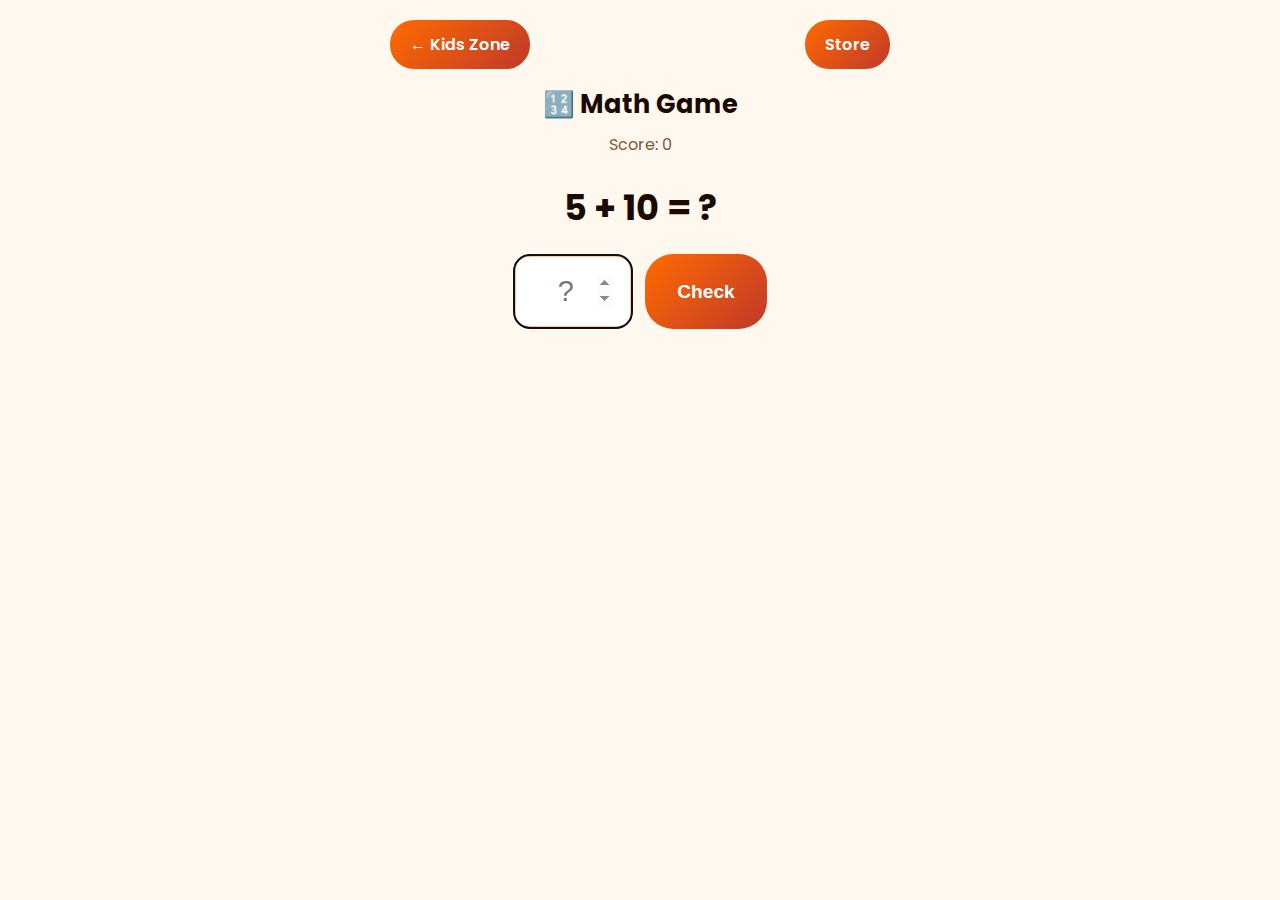
<file: kids-zone/math-game.html>
<!DOCTYPE html>
<html lang="en">
<head>
<meta charset="UTF-8">
<meta name="viewport" content="width=device-width, initial-scale=1.0">
<title>Free Math Game for Kids – Add & Subtract | Kids Zone</title>
<meta name="description" content="Practice addition and subtraction. Fun math game for kids with instant feedback.">
<link rel="preconnect" href="https://fonts.googleapis.com">
<link href="https://fonts.googleapis.com/css2?family=Poppins:wght@400;600;700&display=swap" rel="stylesheet">
<style>
  :root{--saffron:#FF6B00;--gold:#FFB800;--cream:#FFF8EE;--green:#27AE60;--dark:#1A0A00;}
  *{margin:0;padding:0;box-sizing:border-box;}
  body{font-family:'Poppins',sans-serif;background:var(--cream);min-height:100vh;display:flex;flex-direction:column;align-items:center;padding:20px;}
  .kz-nav{width:100%;max-width:500px;display:flex;justify-content:space-between;align-items:center;margin-bottom:16px;}
  .kz-nav a{text-decoration:none;padding:12px 20px;background:linear-gradient(135deg,var(--saffron),#C0392B);color:white;border-radius:24px;font-weight:600;min-height:48px;display:inline-flex;align-items:center;}
  h1{font-size:1.6rem;color:var(--dark);margin-bottom:8px;}
  .score{font-size:1rem;color:#7D5A3C;margin-bottom:24px;}
  .problem{font-size:2.2rem;font-weight:700;color:var(--dark);margin-bottom:20px;}
  .answer-wrap{display:flex;gap:12px;flex-wrap:wrap;justify-content:center;margin-bottom:20px;}
  .answer-wrap input{width:120px;padding:18px;font-size:1.8rem;text-align:center;border:3px solid rgba(255,107,0,0.4);border-radius:16px;}
  .answer-wrap button{min-height:56px;padding:14px 32px;font-size:1.2rem;font-weight:700;border-radius:28px;border:none;cursor:pointer;background:linear-gradient(135deg,var(--saffron),#C0392B);color:white;}
  .feedback{font-size:1.4rem;font-weight:700;min-height:2rem;}
  .feedback.correct{color:var(--green);}
  .feedback.wrong{color:#e74c3c;}
</style>
</head>
<body>
<nav class="kz-nav">
  <a href="index.html">← Kids Zone</a>
  <a href="../index.html">Store</a>
</nav>

<h1>🔢 Math Game</h1>
<p class="score" id="score">Score: 0</p>

<p class="problem" id="problem">5 + 3 = ?</p>
<div class="answer-wrap">
  <input type="number" id="ans" placeholder="?" min="0" max="999" inputmode="numeric" aria-label="Your answer">
  <button type="button" id="check">Check</button>
</div>
<p class="feedback" id="feedback"></p>

<script>
  let score=0;
  let a=0,b=0,op='+',correct=0;

  function rnd(m,M){ return Math.floor(Math.random()*(M-m+1))+m; }

  function next(){
    op=Math.random()<0.5?'+':'-';
    if(op==='+'){ a=rnd(1,15); b=rnd(1,15); correct=a+b; }
    else{ a=rnd(5,20); b=rnd(1,a); correct=a-b; }
    document.getElementById('problem').textContent=a+' '+op+' '+b+' = ?';
    document.getElementById('ans').value='';
    document.getElementById('feedback').textContent='';
    document.getElementById('ans').focus();
  }

  document.getElementById('check').onclick=()=>{
    const val=parseInt(document.getElementById('ans').value,10);
    const fb=document.getElementById('feedback');
    if(isNaN(val)){ fb.textContent='Enter a number!'; fb.className='feedback wrong'; return; }
    if(val===correct){
      score++;
      document.getElementById('score').textContent='Score: '+score;
      fb.textContent='Correct! 👍';
      fb.className='feedback correct';
      setTimeout(next,1200);
    } else {
      fb.textContent='Try again! The answer was '+correct;
      fb.className='feedback wrong';
    }
  };

  document.getElementById('ans').onkeydown=e=>{ if(e.key==='Enter') document.getElementById('check').click(); };

  next();
</script>
</body>
</html>
</file>
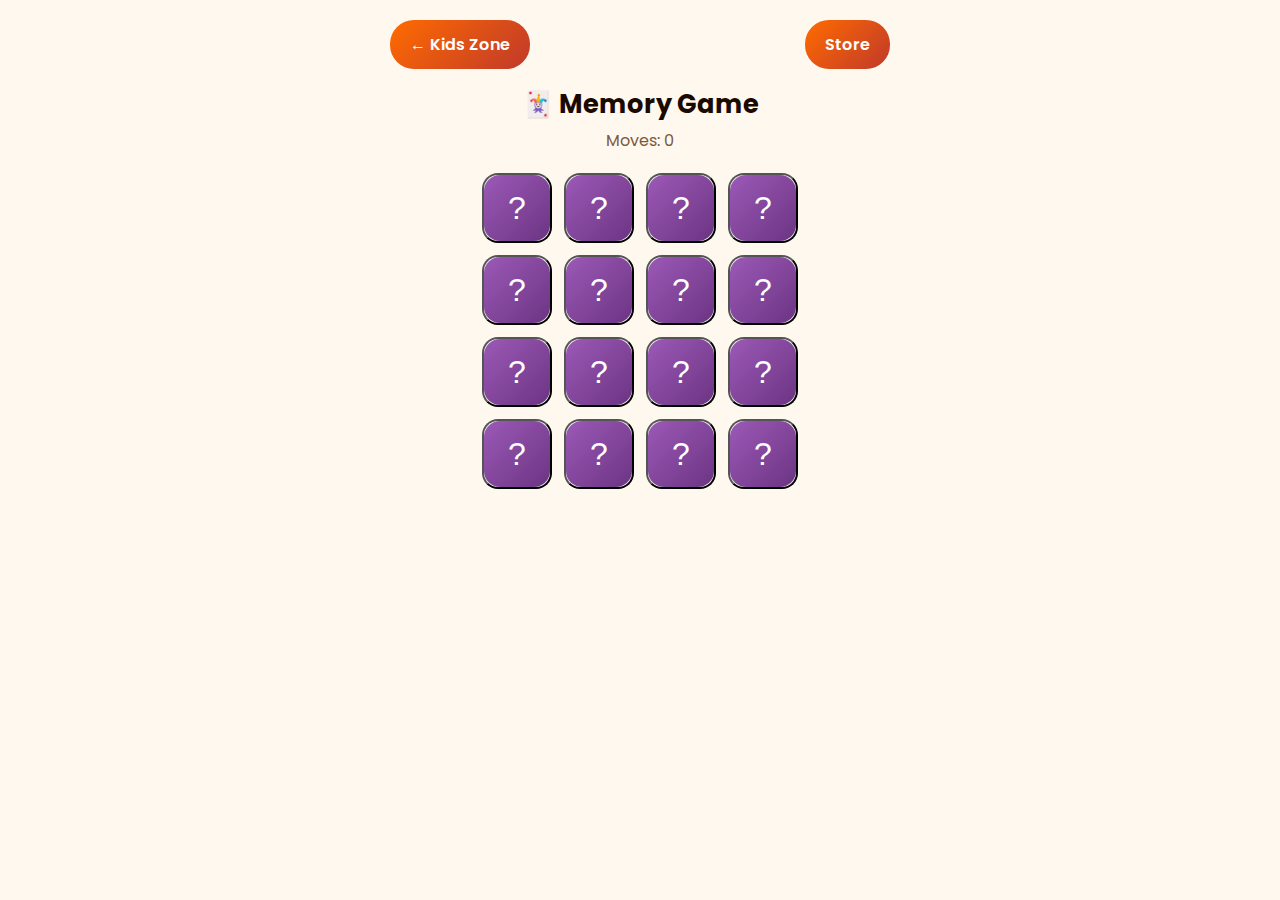
<file: kids-zone/memory-game.html>
<!DOCTYPE html>
<html lang="en">
<head>
<meta charset="UTF-8">
<meta name="viewport" content="width=device-width, initial-scale=1.0">
<title>Free Memory Card Game for Kids | Kids Zone</title>
<meta name="description" content="Flip cards and find matching pairs. Free memory game for kids.">
<link rel="preconnect" href="https://fonts.googleapis.com">
<link href="https://fonts.googleapis.com/css2?family=Poppins:wght@400;600;700&display=swap" rel="stylesheet">
<style>
  :root{--saffron:#FF6B00;--gold:#FFB800;--cream:#FFF8EE;--dark:#1A0A00;}
  *{margin:0;padding:0;box-sizing:border-box;}
  body{font-family:'Poppins',sans-serif;background:var(--cream);min-height:100vh;display:flex;flex-direction:column;align-items:center;padding:20px;}
  .kz-nav{width:100%;max-width:500px;display:flex;justify-content:space-between;align-items:center;margin-bottom:16px;}
  .kz-nav a{text-decoration:none;padding:12px 20px;background:linear-gradient(135deg,var(--saffron),#C0392B);color:white;border-radius:24px;font-weight:600;min-height:48px;display:inline-flex;align-items:center;}
  h1{font-size:1.6rem;color:var(--dark);margin-bottom:4px;}
  .moves{font-size:1rem;color:#7D5A3C;margin-bottom:20px;}
  .grid{display:grid;grid-template-columns:repeat(4,1fr);gap:12px;max-width:320px;}
  .card{width:70px;height:70px;border-radius:16px;cursor:pointer;transition:transform 0.3s;position:relative;}
  .card .face{position:absolute;inset:0;border-radius:16px;display:flex;align-items:center;justify-content:center;font-size:2rem;backface-visibility:hidden;}
  .card .back{background:linear-gradient(135deg,#9B59B6,#6C3483);color:white;}
  .card .front{background:white;transform:rotateY(180deg);}
  .card.flipped .back{transform:rotateY(180deg);}
  .card.flipped .front{transform:rotateY(0);}
  .card.matched .front{background:#E8F5E9;}
  .again{margin-top:24px;padding:14px 28px;background:linear-gradient(135deg,var(--saffron),#C0392B);color:white;border:none;border-radius:28px;font-size:1rem;font-weight:700;cursor:pointer;}
</style>
</head>
<body>
<nav class="kz-nav">
  <a href="index.html">← Kids Zone</a>
  <a href="../index.html">Store</a>
</nav>

<h1>🃏 Memory Game</h1>
<p class="moves" id="moves">Moves: 0</p>

<div class="grid" id="grid"></div>
<p class="msg" id="msg" style="margin-top:20px;font-size:1.2rem;font-weight:700;"></p>
<button type="button" class="again" id="again" style="display:none;">Play Again</button>

<script>
  const emojis=['🐶','🐱','🐼','🦊','🐻','🐸','🐵','🐔'];
  let cards=[]; let flipped=[]; let moves=0; let lock=false;

  function shuffle(a){ for(let i=a.length-1;i>0;i--){ const j=Math.floor(Math.random()*(i+1));[a[i],a[j]]=[a[j],a[i]]; } return a; }

  function build(){
    const pairs=[...emojis,...emojis];
    shuffle(pairs);
    const grid=document.getElementById('grid');
    grid.innerHTML='';
    cards=pairs.map((emoji,i)=>({ emoji, id:i }));
    cards.forEach((c,i)=>{
      const el=document.createElement('button');
      el.type='button';
      el.className='card';
      el.innerHTML=`<span class="face back">?</span><span class="face front">${c.emoji}</span>`;
      el.addEventListener('click',()=>flip(i));
      grid.appendChild(el);
    });
  }

  function flip(i){
    if(lock||flipped.length>=2||cards[i].flipped) return;
    const el=grid.children[i];
    el.classList.add('flipped');
    cards[i].flipped=true;
    flipped.push(i);
    if(flipped.length===2){
      moves++;
      document.getElementById('moves').textContent='Moves: '+moves;
      lock=true;
      const [a,b]=flipped;
      if(cards[a].emoji===cards[b].emoji){
        grid.children[a].classList.add('matched');
        grid.children[b].classList.add('matched');
        flipped=[];
        lock=false;
        if(cards.every(c=>c.flipped)){
          document.getElementById('msg').textContent='You did it! 🎉';
          document.getElementById('again').style.display='inline-block';
        }
      } else {
        setTimeout(()=>{
          grid.children[a].classList.remove('flipped');
          grid.children[b].classList.remove('flipped');
          cards[a].flipped=false;
          cards[b].flipped=false;
          flipped=[];
          lock=false;
        },700);
      }
    }
  }

  document.getElementById('again').onclick=()=>{
    flipped=[]; moves=0; lock=false;
    document.getElementById('moves').textContent='Moves: 0';
    document.getElementById('msg').textContent='';
    document.getElementById('again').style.display='none';
    build();
  };

  build();
</script>
</body>
</html>
</file>
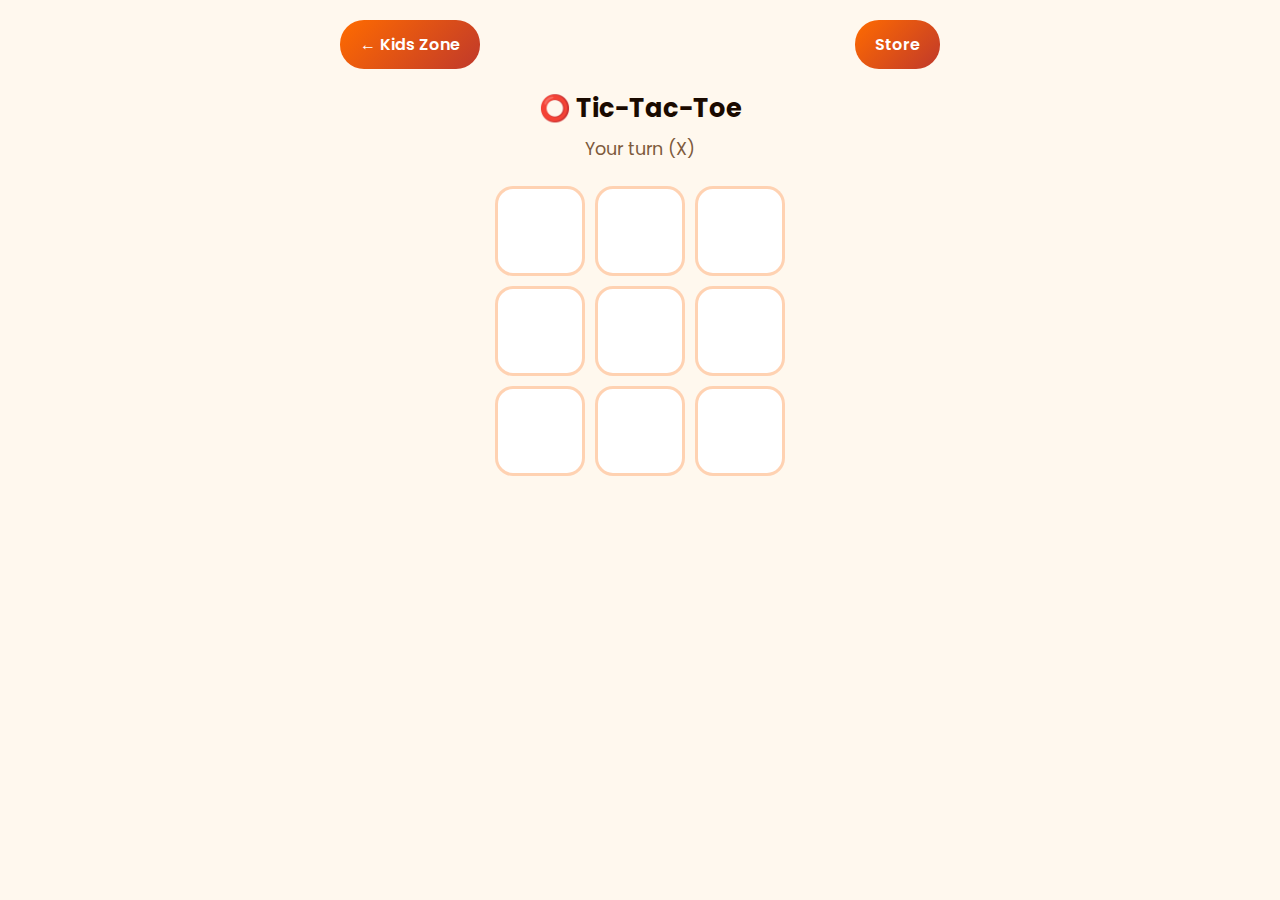
<file: kids-zone/tic-tac-toe.html>
<!DOCTYPE html>
<html lang="en">
<head>
<meta charset="UTF-8">
<meta name="viewport" content="width=device-width, initial-scale=1.0">
<title>Free Tic-Tac-Toe Game for Kids | Kids Zone</title>
<meta name="description" content="Play Tic-Tac-Toe online. Two players or play vs computer. Free game for kids.">
<link rel="preconnect" href="https://fonts.googleapis.com">
<link href="https://fonts.googleapis.com/css2?family=Poppins:wght@400;600;700&display=swap" rel="stylesheet">
<style>
  :root{--saffron:#FF6B00;--gold:#FFB800;--cream:#FFF8EE;--dark:#1A0A00;}
  *{margin:0;padding:0;box-sizing:border-box;}
  body{font-family:'Poppins',sans-serif;background:var(--cream);min-height:100vh;display:flex;flex-direction:column;align-items:center;padding:20px;}
  .kz-nav{width:100%;max-width:600px;display:flex;justify-content:space-between;align-items:center;margin-bottom:20px;}
  .kz-nav a{text-decoration:none;padding:12px 20px;background:linear-gradient(135deg,var(--saffron),#C0392B);color:white;border-radius:24px;font-weight:600;min-height:48px;display:inline-flex;align-items:center;}
  h1{font-size:1.6rem;color:var(--dark);margin-bottom:8px;}
  .turn{font-size:1.1rem;color:#7D5A3C;margin-bottom:24px;}
  .board{display:grid;grid-template-columns:repeat(3,1fr);gap:10px;max-width:320px;}
  .cell{width:90px;height:90px;background:white;border:3px solid rgba(255,107,0,0.3);border-radius:18px;display:flex;align-items:center;justify-content:center;font-size:2.8rem;font-weight:700;cursor:pointer;transition:all 0.2s;}
  .cell:hover{background:#FFF3E0;border-color:var(--saffron);}
  .cell.x{color:#C0392B;}
  .cell.o{color:#2980B9;}
  .msg{font-size:1.3rem;font-weight:700;margin-top:24px;min-height:2rem;}
  .msg.win{color:#27AE60;}
  .msg.draw{color:#7D5A3C;}
  .again{ margin-top:20px;padding:14px 28px;background:linear-gradient(135deg,var(--saffron),#C0392B);color:white;border:none;border-radius:28px;font-size:1rem;font-weight:700;cursor:pointer;display:none;}
  .again.show{display:inline-block;}
</style>
</head>
<body>
<nav class="kz-nav">
  <a href="index.html">← Kids Zone</a>
  <a href="../index.html">Store</a>
</nav>

<h1>⭕ Tic-Tac-Toe</h1>
<p class="turn" id="turn">Your turn (X)</p>

<div class="board" id="board">
  <button type="button" class="cell" data-i="0" aria-label="Cell 1"></button>
  <button type="button" class="cell" data-i="1" aria-label="Cell 2"></button>
  <button type="button" class="cell" data-i="2" aria-label="Cell 3"></button>
  <button type="button" class="cell" data-i="3" aria-label="Cell 4"></button>
  <button type="button" class="cell" data-i="4" aria-label="Cell 5"></button>
  <button type="button" class="cell" data-i="5" aria-label="Cell 6"></button>
  <button type="button" class="cell" data-i="6" aria-label="Cell 7"></button>
  <button type="button" class="cell" data-i="7" aria-label="Cell 8"></button>
  <button type="button" class="cell" data-i="8" aria-label="Cell 9"></button>
</div>

<p class="msg" id="msg"></p>
<button type="button" class="again" id="again">Play Again</button>

<script>
  let board=[ '', '', '', '', '', '', '', '', '' ];
  let current='X';
  let over=false;

  const turnEl=document.getElementById('turn');
  const msgEl=document.getElementById('msg');
  const againBtn=document.getElementById('again');
  const cells=document.querySelectorAll('.cell');

  const wins=[ [0,1,2],[3,4,5],[6,7,8],[0,3,6],[1,4,7],[2,5,8],[0,4,8],[2,4,6] ];

  function checkWin(){
    for(const [a,b,c] of wins){
      if(board[a]&&board[a]===board[b]&&board[b]===board[c]) return board[a];
    }
    return board.every(Boolean)?'draw':null;
  }

  function aiMove(){
    const empty=board.map((v,i)=>v===''?i:null).filter(x=>x!=null);
    const move=empty[Math.floor(Math.random()*empty.length)];
    if(move!=null){ board[move]='O'; cells[move].textContent='O'; cells[move].classList.add('o'); }
  }

  function updateTurn(){
    const result=checkWin();
    if(result==='X'){ msgEl.textContent='You win!'; msgEl.className='msg win'; againBtn.classList.add('show'); over=true; return; }
    if(result==='O'){ msgEl.textContent='Computer wins!'; msgEl.className='msg'; againBtn.classList.add('show'); over=true; return; }
    if(result==='draw'){ msgEl.textContent="It's a draw!"; msgEl.className='msg draw'; againBtn.classList.add('show'); over=true; return; }
    if(current==='X') turnEl.textContent='Your turn (X)';
    else{ turnEl.textContent="Computer's turn (O)"; setTimeout(aiMove,400); setTimeout(()=>{ current='X'; turnEl.textContent='Your turn (X)'; const r=checkWin(); if(r==='O'){ msgEl.textContent='Computer wins!'; msgEl.className='msg'; againBtn.classList.add('show'); over=true; } else if(r==='draw'){ msgEl.textContent="It's a draw!"; msgEl.className='msg draw'; againBtn.classList.add('show'); over=true; }},500); }
  }

  cells.forEach(c=>{
    c.addEventListener('click',()=>{
      if(over||c.textContent) return;
      const i=+c.dataset.i;
      if(current!=='X') return;
      board[i]='X';
      c.textContent='X';
      c.classList.add('x');
      current='O';
      updateTurn();
    });
  });

  againBtn.addEventListener('click',()=>{
    board=['','','','','','','','',''];
    current='X';
    over=false;
    msgEl.textContent='';
    msgEl.className='msg';
    againBtn.classList.remove('show');
    turnEl.textContent='Your turn (X)';
    cells.forEach((c,i)=>{ c.textContent=''; c.classList.remove('x','o'); });
  });
</script>
</body>
</html>
</file>
<file: styles.css>
* {
    margin: 0;
    padding: 0;
    box-sizing: border-box;
}

:root {
    --primary-purple: #6B46C1;
    --dark-purple: #4C1D95;
    --light-purple: #8B5CF6;
    --light-beige: #F5F1E8;
    --orange-accent: #F97316;
    --orange-light: #FB923C;
    --white: #FFFFFF;
    --text-dark: #1F2937;
    --text-gray: #4B5563;
    --gradient-primary: linear-gradient(135deg, #667eea 0%, #764ba2 100%);
    --gradient-secondary: linear-gradient(135deg, #f093fb 0%, #f5576c 100%);
    --gradient-accent: linear-gradient(135deg, #fa709a 0%, #fee140 100%);
    --gradient-hero: linear-gradient(135deg, #667eea 0%, #764ba2 50%, #f093fb 100%);
}

body {
    font-family: 'Poppins', sans-serif;
    background: linear-gradient(135deg, #f5f7fa 0%, #c3cfe2 100%);
    background-attachment: fixed;
    min-height: 100vh;
    color: var(--text-dark);
    line-height: 1.6;
    padding-top: 80px;
    position: relative;
    overflow-x: hidden;
}

body::before {
    content: '';
    position: fixed;
    top: 0;
    left: 0;
    width: 100%;
    height: 100%;
    background: 
        radial-gradient(circle at 20% 50%, rgba(107, 70, 193, 0.08) 0%, transparent 50%),
        radial-gradient(circle at 80% 80%, rgba(249, 115, 22, 0.08) 0%, transparent 50%);
    pointer-events: none;
    z-index: 0;
}

/* Header Styles */
.header {
    background: var(--gradient-hero);
    padding: 5rem 2rem;
    text-align: center;
    position: relative;
    overflow: hidden;
    margin-bottom: 3rem;
    border-radius: 0 0 50px 50px;
    box-shadow: 0 20px 60px rgba(107, 70, 193, 0.3);
}

.header::before {
    content: '';
    position: absolute;
    top: 0;
    left: 0;
    width: 100%;
    height: 100%;
    background: 
        radial-gradient(circle at 30% 30%, rgba(255, 255, 255, 0.2) 0%, transparent 50%),
        radial-gradient(circle at 70% 70%, rgba(255, 255, 255, 0.15) 0%, transparent 50%);
    animation: pulse 4s ease-in-out infinite;
}

@keyframes pulse {
    0%, 100% { opacity: 0.5; }
    50% { opacity: 0.8; }
}

.header-content {
    position: relative;
    z-index: 2;
    animation: fadeInDown 1s ease-out;
}

@keyframes fadeInDown {
    from {
        opacity: 0;
        transform: translateY(-30px);
    }
    to {
        opacity: 1;
        transform: translateY(0);
    }
}

.business-name {
    font-size: 4rem;
    font-weight: 700;
    color: var(--white);
    margin-bottom: 1rem;
    text-shadow: 0 4px 20px rgba(0, 0, 0, 0.3);
    letter-spacing: 3px;
    background: linear-gradient(135deg, #ffffff 0%, #f0f0f0 100%);
    -webkit-background-clip: text;
    -webkit-text-fill-color: transparent;
    background-clip: text;
    animation: shimmer 3s ease-in-out infinite;
}

@keyframes shimmer {
    0%, 100% { filter: brightness(1); }
    50% { filter: brightness(1.2); }
}

.tagline {
    font-size: 1.4rem;
    color: rgba(255, 255, 255, 0.95);
    font-weight: 300;
    letter-spacing: 2px;
    text-shadow: 0 2px 10px rgba(0, 0, 0, 0.2);
}

.decorative-shapes {
    position: absolute;
    top: 0;
    left: 0;
    width: 100%;
    height: 100%;
    z-index: 1;
    pointer-events: none;
    overflow: hidden;
}

.shape {
    position: absolute;
    border-radius: 50%;
    opacity: 0.2;
    animation: float 6s ease-in-out infinite;
}

@keyframes float {
    0%, 100% { transform: translateY(0) rotate(0deg); }
    50% { transform: translateY(-20px) rotate(180deg); }
}

.shape-left {
    width: 300px;
    height: 300px;
    background: var(--orange-accent);
    top: -100px;
    left: -100px;
    animation-delay: 0s;
}

.shape-right {
    width: 250px;
    height: 250px;
    background: rgba(255, 255, 255, 0.3);
    top: -50px;
    right: -50px;
    animation-delay: 2s;
}

.shape-center {
    width: 200px;
    height: 200px;
    background: rgba(255, 255, 255, 0.2);
    bottom: -50px;
    left: 50%;
    transform: translateX(-50%);
    animation-delay: 4s;
}

/* Main Content */
.main-content {
    padding: 4rem 2rem;
    max-width: 1200px;
    margin: 0 auto;
    position: relative;
    z-index: 1;
}

.products-section {
    margin-bottom: 2rem;
}

.products-grid {
    display: grid;
    grid-template-columns: repeat(auto-fit, minmax(280px, 1fr));
    gap: 2rem;
    margin-top: 2rem;
}

/* Product Cards */
.product-card {
    background: var(--white);
    border-radius: 25px;
    overflow: hidden;
    box-shadow: 0 15px 35px rgba(0, 0, 0, 0.1);
    transition: all 0.4s cubic-bezier(0.175, 0.885, 0.32, 1.275);
    display: flex;
    flex-direction: column;
    position: relative;
    border: 1px solid rgba(255, 255, 255, 0.2);
    backdrop-filter: blur(10px);
}

.product-card::before {
    content: '';
    position: absolute;
    top: 0;
    left: 0;
    width: 100%;
    height: 100%;
    background: linear-gradient(135deg, rgba(107, 70, 193, 0.05) 0%, rgba(249, 115, 22, 0.05) 100%);
    opacity: 0;
    transition: opacity 0.4s ease;
    z-index: 0;
}

.product-card:hover {
    transform: translateY(-15px) scale(1.02);
    box-shadow: 0 25px 50px rgba(107, 70, 193, 0.25);
}

.product-card:hover::before {
    opacity: 1;
}

.product-image {
    height: 220px;
    background: linear-gradient(135deg, #667eea 0%, #764ba2 50%, #f093fb 100%);
    display: flex;
    align-items: center;
    justify-content: center;
    padding: 2rem;
    position: relative;
    overflow: hidden;
}

.product-card:nth-child(1) .product-image {
    background: linear-gradient(135deg, #667eea 0%, #764ba2 100%);
}

.product-card:nth-child(2) .product-image {
    background: linear-gradient(135deg, #f093fb 0%, #f5576c 100%);
}

.product-card:nth-child(3) .product-image {
    background: linear-gradient(135deg, #4facfe 0%, #00f2fe 100%);
}

.product-card:nth-child(4) .product-image {
    background: linear-gradient(135deg, #43e97b 0%, #38f9d7 100%);
}

.product-image::before {
    content: '';
    position: absolute;
    width: 200%;
    height: 200%;
    background: radial-gradient(circle, rgba(255, 255, 255, 0.3) 0%, transparent 70%);
    top: -50%;
    left: -50%;
    animation: rotate 20s linear infinite;
}

@keyframes rotate {
    from { transform: rotate(0deg); }
    to { transform: rotate(360deg); }
}

.product-image::after {
    content: '';
    position: absolute;
    width: 100%;
    height: 100%;
    background: 
        radial-gradient(circle at 30% 30%, rgba(255, 255, 255, 0.2) 0%, transparent 50%),
        radial-gradient(circle at 70% 70%, rgba(255, 255, 255, 0.15) 0%, transparent 50%);
}

.product-icon {
    font-size: 5rem;
    z-index: 2;
    position: relative;
    filter: drop-shadow(0 4px 8px rgba(0, 0, 0, 0.2));
    transition: transform 0.4s ease;
}

.product-card:hover .product-icon {
    transform: scale(1.1) rotate(5deg);
}

.product-label {
    background: linear-gradient(135deg, var(--orange-accent) 0%, var(--orange-light) 100%);
    padding: 1.2rem;
    text-align: center;
    position: relative;
    overflow: hidden;
}

.product-label::before {
    content: '';
    position: absolute;
    top: 0;
    left: -100%;
    width: 100%;
    height: 100%;
    background: linear-gradient(90deg, transparent, rgba(255, 255, 255, 0.3), transparent);
    transition: left 0.5s ease;
}

.product-card:hover .product-label::before {
    left: 100%;
}

.product-label h3 {
    color: var(--white);
    font-size: 1.3rem;
    font-weight: 600;
    letter-spacing: 0.5px;
    position: relative;
    z-index: 1;
    text-shadow: 0 2px 4px rgba(0, 0, 0, 0.2);
}

.product-description {
    padding: 2rem 1.5rem;
    flex-grow: 1;
    display: flex;
    align-items: center;
    background: var(--white);
    position: relative;
    z-index: 1;
}

.product-description p {
    color: var(--text-gray);
    font-size: 1rem;
    line-height: 1.7;
    text-align: center;
    margin: 0;
}

/* Footer Styles */
.footer {
    background: linear-gradient(135deg, var(--dark-purple) 0%, var(--primary-purple) 100%);
    padding: 4rem 2rem;
    margin-top: 5rem;
    position: relative;
    overflow: hidden;
}

.footer::before {
    content: '';
    position: absolute;
    top: 0;
    left: 0;
    width: 100%;
    height: 100%;
    background: 
        radial-gradient(circle at 20% 30%, rgba(255, 255, 255, 0.1) 0%, transparent 50%),
        radial-gradient(circle at 80% 70%, rgba(249, 115, 22, 0.1) 0%, transparent 50%);
}

.footer-content {
    max-width: 1200px;
    margin: 0 auto;
    position: relative;
    z-index: 1;
}

.contact-info {
    display: flex;
    flex-direction: column;
    gap: 2rem;
    align-items: center;
}

.contact-item {
    display: flex;
    align-items: center;
    gap: 1.5rem;
    color: var(--white);
    padding: 1rem 2rem;
    background: rgba(255, 255, 255, 0.1);
    backdrop-filter: blur(10px);
    border-radius: 15px;
    transition: all 0.3s ease;
    border: 1px solid rgba(255, 255, 255, 0.2);
}

.contact-item:hover {
    background: rgba(255, 255, 255, 0.15);
    transform: translateY(-3px);
    box-shadow: 0 10px 25px rgba(0, 0, 0, 0.2);
}

.contact-icon {
    font-size: 2rem;
    filter: drop-shadow(0 2px 4px rgba(0, 0, 0, 0.3));
}

.contact-link {
    color: var(--white);
    text-decoration: none;
    font-size: 1.5rem;
    font-weight: 600;
    transition: all 0.3s ease;
    text-shadow: 0 2px 4px rgba(0, 0, 0, 0.3);
}

.contact-link:hover {
    color: var(--orange-accent);
    transform: scale(1.05);
}

.address {
    font-size: 1.2rem;
    font-style: normal;
    line-height: 1.8;
    text-align: center;
    text-shadow: 0 2px 4px rgba(0, 0, 0, 0.3);
}

/* Responsive Design */
@media (max-width: 768px) {
    .business-name {
        font-size: 2.5rem;
    }

    .tagline {
        font-size: 1rem;
    }

    .products-grid {
        grid-template-columns: 1fr;
        gap: 1.5rem;
    }

    .main-content {
        padding: 2rem 1rem;
    }

    .header {
        padding: 3rem 1.5rem;
        border-radius: 0 0 30px 30px;
    }

    .contact-info {
        text-align: center;
    }

    .contact-link {
        font-size: 1.3rem;
    }

    .address {
        font-size: 1rem;
    }

    .page-title {
        font-size: 2.2rem;
    }
}

@media (max-width: 480px) {
    .business-name {
        font-size: 2rem;
        letter-spacing: 1px;
    }

    .product-icon {
        font-size: 3rem;
    }

    .product-label h3 {
        font-size: 1rem;
    }
}

/* Smooth Scroll */
html {
    scroll-behavior: smooth;
}

/* Animation */
@keyframes fadeInUp {
    from {
        opacity: 0;
        transform: translateY(30px);
    }
    to {
        opacity: 1;
        transform: translateY(0);
    }
}

.product-card {
    animation: fadeInUp 0.8s ease-out backwards;
}

.product-card:nth-child(1) {
    animation-delay: 0.1s;
}

.product-card:nth-child(2) {
    animation-delay: 0.2s;
}

.product-card:nth-child(3) {
    animation-delay: 0.3s;
}

.product-card:nth-child(4) {
    animation-delay: 0.4s;
}

.about-card {
    animation: fadeInUp 0.8s ease-out backwards;
}

.about-card:nth-child(1) { animation-delay: 0.1s; }
.about-card:nth-child(2) { animation-delay: 0.2s; }
.about-card:nth-child(3) { animation-delay: 0.3s; }
.about-card:nth-child(4) { animation-delay: 0.4s; }
.about-card:nth-child(5) { animation-delay: 0.5s; }

/* Navigation Styles */
.navbar {
    background: rgba(255, 255, 255, 0.95);
    backdrop-filter: blur(20px);
    box-shadow: 0 4px 20px rgba(0, 0, 0, 0.1);
    position: fixed;
    top: 0;
    width: 100%;
    z-index: 1000;
    border-bottom: 1px solid rgba(107, 70, 193, 0.1);
}

.nav-container {
    max-width: 1200px;
    margin: 0 auto;
    padding: 1.2rem 2rem;
    display: flex;
    justify-content: space-between;
    align-items: center;
}

.nav-logo {
    font-size: 1.6rem;
    font-weight: 700;
    background: var(--gradient-primary);
    -webkit-background-clip: text;
    -webkit-text-fill-color: transparent;
    background-clip: text;
    text-decoration: none;
    letter-spacing: 1.5px;
    transition: transform 0.3s ease;
}

.nav-logo:hover {
    transform: scale(1.05);
}

.nav-menu {
    display: flex;
    list-style: none;
    gap: 2.5rem;
    align-items: center;
}

.nav-link {
    color: var(--text-dark);
    text-decoration: none;
    font-weight: 500;
    transition: all 0.3s ease;
    position: relative;
    padding: 0.5rem 0;
}

.nav-link::before {
    content: '';
    position: absolute;
    bottom: 0;
    left: 0;
    width: 0;
    height: 3px;
    background: var(--gradient-accent);
    transition: width 0.3s ease;
    border-radius: 2px;
}

.nav-link:hover::before,
.nav-link.active::before {
    width: 100%;
}

.nav-link:hover,
.nav-link.active {
    color: var(--primary-purple);
    transform: translateY(-2px);
}

.hamburger {
    display: none;
    flex-direction: column;
    cursor: pointer;
    gap: 4px;
}

.hamburger span {
    width: 25px;
    height: 3px;
    background: var(--primary-purple);
    transition: all 0.3s ease;
    border-radius: 2px;
}

/* Page Header Styles */
.page-header {
    text-align: center;
    padding: 3rem 0;
    margin-bottom: 4rem;
    position: relative;
}

.page-header::before {
    content: '';
    position: absolute;
    top: 50%;
    left: 50%;
    transform: translate(-50%, -50%);
    width: 200px;
    height: 200px;
    background: radial-gradient(circle, rgba(107, 70, 193, 0.1) 0%, transparent 70%);
    border-radius: 50%;
    z-index: 0;
}

.page-title {
    font-size: 3rem;
    font-weight: 700;
    background: var(--gradient-primary);
    -webkit-background-clip: text;
    -webkit-text-fill-color: transparent;
    background-clip: text;
    margin-bottom: 1rem;
    position: relative;
    z-index: 1;
    text-shadow: 0 4px 20px rgba(107, 70, 193, 0.2);
}

.page-subtitle {
    font-size: 1.3rem;
    color: var(--text-gray);
    position: relative;
    z-index: 1;
    font-weight: 300;
}

/* Product Category Styles */
.product-category {
    background: var(--white);
    border-radius: 25px;
    padding: 2.5rem;
    margin-bottom: 3rem;
    box-shadow: 0 15px 40px rgba(0, 0, 0, 0.1);
    transition: all 0.3s ease;
    border: 1px solid rgba(107, 70, 193, 0.1);
}

.product-category:hover {
    box-shadow: 0 20px 50px rgba(107, 70, 193, 0.15);
    transform: translateY(-5px);
}

.category-header {
    display: flex;
    align-items: center;
    gap: 1.5rem;
    margin-bottom: 2rem;
    padding-bottom: 1.5rem;
    border-bottom: 3px solid;
    border-image: var(--gradient-accent) 1;
    position: relative;
}

.category-header::after {
    content: '';
    position: absolute;
    bottom: -3px;
    left: 0;
    width: 100px;
    height: 3px;
    background: var(--gradient-accent);
    border-radius: 2px;
}

.category-icon {
    font-size: 3rem;
}

.category-header h2 {
    font-size: 2rem;
    color: var(--primary-purple);
    font-weight: 600;
}

.product-list {
    display: grid;
    grid-template-columns: repeat(auto-fit, minmax(300px, 1fr));
    gap: 1.5rem;
}

.product-item {
    padding: 2rem;
    background: linear-gradient(135deg, #f5f7fa 0%, #ffffff 100%);
    border-radius: 15px;
    transition: all 0.3s ease;
    border: 1px solid rgba(107, 70, 193, 0.1);
    position: relative;
    overflow: hidden;
}

.product-item::before {
    content: '';
    position: absolute;
    top: 0;
    left: -100%;
    width: 100%;
    height: 100%;
    background: linear-gradient(90deg, transparent, rgba(107, 70, 193, 0.05), transparent);
    transition: left 0.5s ease;
}

.product-item:hover::before {
    left: 100%;
}

.product-item:hover {
    transform: translateY(-8px);
    box-shadow: 0 10px 25px rgba(107, 70, 193, 0.15);
    border-color: var(--primary-purple);
}

.product-item h3 {
    color: var(--primary-purple);
    font-size: 1.2rem;
    margin-bottom: 0.5rem;
    font-weight: 600;
}

.product-item p {
    color: var(--text-gray);
    font-size: 0.95rem;
    line-height: 1.6;
}

/* About Section Styles */
.about-section {
    margin-top: 2rem;
}

.about-content {
    display: grid;
    gap: 2rem;
}

.about-card {
    background: var(--white);
    border-radius: 25px;
    padding: 3rem;
    box-shadow: 0 15px 40px rgba(0, 0, 0, 0.1);
    transition: all 0.4s ease;
    border: 1px solid rgba(107, 70, 193, 0.1);
    position: relative;
    overflow: hidden;
}

.about-card::before {
    content: '';
    position: absolute;
    top: 0;
    left: 0;
    width: 100%;
    height: 5px;
    background: var(--gradient-primary);
    transform: scaleX(0);
    transition: transform 0.4s ease;
}

.about-card:hover::before {
    transform: scaleX(1);
}

.about-card:hover {
    transform: translateY(-10px);
    box-shadow: 0 25px 50px rgba(107, 70, 193, 0.2);
}

.about-icon {
    font-size: 3rem;
    margin-bottom: 1rem;
}

.about-card h2 {
    font-size: 1.8rem;
    color: var(--primary-purple);
    margin-bottom: 1rem;
    font-weight: 600;
}

.about-card p {
    color: var(--text-gray);
    font-size: 1rem;
    line-height: 1.8;
    margin-bottom: 1rem;
}

.about-list {
    list-style: none;
    padding-left: 0;
}

.about-list li {
    color: var(--text-gray);
    font-size: 1rem;
    line-height: 1.8;
    margin-bottom: 0.8rem;
    padding-left: 1.5rem;
    position: relative;
}

.about-list li::before {
    content: '✓';
    position: absolute;
    left: 0;
    color: var(--orange-accent);
    font-weight: bold;
    font-size: 1.2rem;
}

.about-list li strong {
    color: var(--primary-purple);
}

/* Contact Section Styles */
.contact-section {
    margin-top: 2rem;
}

.contact-grid {
    display: grid;
    grid-template-columns: repeat(auto-fit, minmax(400px, 1fr));
    gap: 2rem;
}

.contact-info-card,
.contact-form-card {
    background: var(--white);
    border-radius: 25px;
    padding: 3rem;
    box-shadow: 0 15px 40px rgba(0, 0, 0, 0.1);
    border: 1px solid rgba(107, 70, 193, 0.1);
    transition: all 0.3s ease;
}

.contact-info-card:hover,
.contact-form-card:hover {
    box-shadow: 0 20px 50px rgba(107, 70, 193, 0.15);
    transform: translateY(-5px);
}

.contact-info-card h2,
.contact-form-card h2 {
    font-size: 2rem;
    color: var(--primary-purple);
    margin-bottom: 2rem;
    font-weight: 600;
}

.info-item {
    display: flex;
    gap: 1.5rem;
    margin-bottom: 2rem;
    align-items: flex-start;
}

.info-icon {
    font-size: 2rem;
    flex-shrink: 0;
}

.info-content h3 {
    color: var(--primary-purple);
    font-size: 1.2rem;
    margin-bottom: 0.5rem;
    font-weight: 600;
}

.info-content p {
    color: var(--text-gray);
    font-size: 1rem;
    line-height: 1.8;
}

.info-link {
    color: var(--primary-purple);
    text-decoration: none;
    font-weight: 600;
    transition: color 0.3s ease;
}

.info-link:hover {
    color: var(--orange-accent);
}

/* Contact Form Styles */
.contact-form {
    display: flex;
    flex-direction: column;
    gap: 1.5rem;
}

.form-group {
    display: flex;
    flex-direction: column;
    gap: 0.5rem;
}

.form-group label {
    color: var(--text-dark);
    font-weight: 500;
    font-size: 0.95rem;
}

.form-group input,
.form-group select,
.form-group textarea {
    padding: 0.8rem;
    border: 2px solid #E5E7EB;
    border-radius: 8px;
    font-family: 'Poppins', sans-serif;
    font-size: 1rem;
    transition: border-color 0.3s ease;
    background: var(--white);
}

.form-group input:focus,
.form-group select:focus,
.form-group textarea:focus {
    outline: none;
    border-color: var(--primary-purple);
    box-shadow: 0 0 0 3px rgba(107, 70, 193, 0.1);
}

.form-group textarea {
    resize: vertical;
    min-height: 120px;
}

.submit-btn {
    background: var(--gradient-primary);
    color: var(--white);
    padding: 1.2rem 2.5rem;
    border: none;
    border-radius: 12px;
    font-size: 1.1rem;
    font-weight: 600;
    cursor: pointer;
    transition: all 0.3s ease;
    font-family: 'Poppins', sans-serif;
    box-shadow: 0 4px 15px rgba(107, 70, 193, 0.3);
    position: relative;
    overflow: hidden;
}

.submit-btn::before {
    content: '';
    position: absolute;
    top: 50%;
    left: 50%;
    width: 0;
    height: 0;
    border-radius: 50%;
    background: rgba(255, 255, 255, 0.3);
    transform: translate(-50%, -50%);
    transition: width 0.6s, height 0.6s;
}

.submit-btn:hover::before {
    width: 300px;
    height: 300px;
}

.submit-btn:hover {
    transform: translateY(-3px);
    box-shadow: 0 6px 20px rgba(107, 70, 193, 0.4);
}

.submit-btn:active {
    transform: translateY(-1px);
}

.submit-btn span {
    position: relative;
    z-index: 1;
}

/* Responsive Navigation */
@media (max-width: 768px) {
    body {
        padding-top: 60px;
    }

    .hamburger {
        display: flex;
    }

    .nav-menu {
        position: fixed;
        left: -100%;
        top: 60px;
        flex-direction: column;
        background: var(--white);
        width: 100%;
        text-align: center;
        transition: 0.3s;
        box-shadow: 0 10px 27px rgba(0, 0, 0, 0.05);
        padding: 2rem 0;
        gap: 0;
    }

    .nav-menu.active {
        left: 0;
    }

    .nav-menu li {
        width: 100%;
        padding: 1rem 0;
    }

    .nav-link {
        display: block;
        padding: 0.5rem 0;
    }

    .hamburger.active span:nth-child(1) {
        transform: rotate(45deg) translate(5px, 5px);
    }

    .hamburger.active span:nth-child(2) {
        opacity: 0;
    }

    .hamburger.active span:nth-child(3) {
        transform: rotate(-45deg) translate(7px, -6px);
    }

    .contact-grid {
        grid-template-columns: 1fr;
    }

    .product-list {
        grid-template-columns: 1fr;
    }

    .page-title {
        font-size: 2rem;
    }

    .category-header h2 {
        font-size: 1.5rem;
    }
}
</file>
